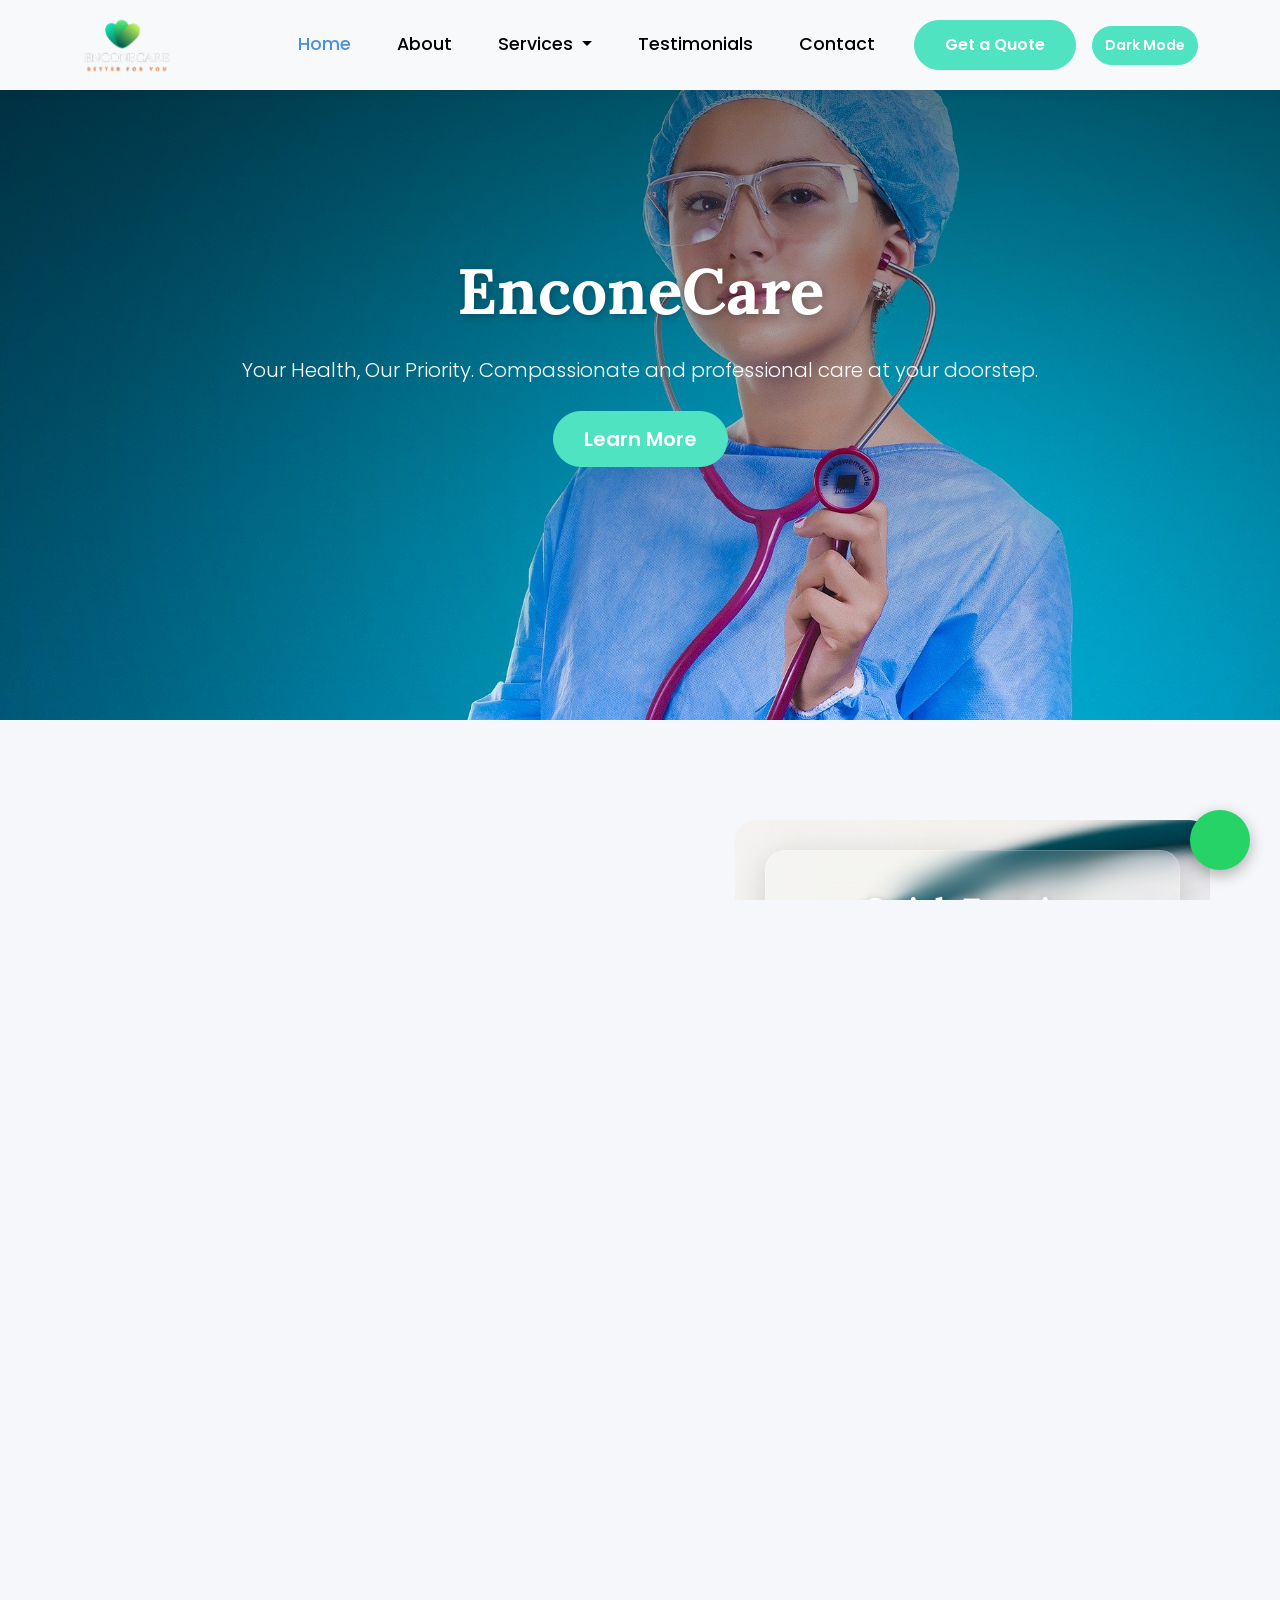
<file: index.html>
<!DOCTYPE html>
<html lang="en">

<head>
    <meta charset="utf-8">
    <meta name="viewport" content="width=device-width, initial-scale=1, shrink-to-fit=no">
    <meta name="description" content="EnconeCare: A leading nursing agency in Delhi, India, providing compassionate and professional male/female nurses, attendants, and specialized care for newborns, mothers, and the elderly.">
    <meta name="keywords" content="EnconeCare, nursing agency, home care, patient care, elder care, newborn care, male nurse, female nurse, attendant, Delhi, India">
    <meta name="author" content="EnconeCare">
    <title>EnconeCare - Your Health, Our Priority</title>

    <script>
        // Immediately set the theme on page load to prevent flickering
        (function() {
            const savedTheme = localStorage.getItem('darkMode');
            const systemPrefersDark = window.matchMedia && window.matchMedia('(prefers-color-scheme: dark)').matches;

            if (savedTheme === "enabled" || (savedTheme === null && systemPrefersDark)) {
                document.documentElement.classList.add('dark-mode');
            }
        })();
    </script>

    <link rel="shortcut icon" href="Images/logo_raw_8112.png">
    <link rel="icon" href="Images/logo_raw_8112.png">

    <link rel="preconnect" href="https://fonts.googleapis.com">
    <link rel="preconnect" href="https://fonts.gstatic.com" crossorigin>
    <link href="https://fonts.googleapis.com/css2?family=Poppins:wght@300;400;500;600;700&family=Lora:wght@400;500;600&display=swap" rel="stylesheet">

    <link href="https://cdn.jsdelivr.net/npm/bootstrap@5.1.3/dist/css/bootstrap.min.css" rel="stylesheet" integrity="sha384-1BmE4kWBq78iYhFldvKuhfTAU6auU8tT94WrHftjDbrCEXSU1oBoqyl2QvZ6jIW3" crossorigin="anonymous">

    <link href="https://cdn.lineicons.com/3.0/lineicons.css" rel="stylesheet">
    <link rel="stylesheet" href="https://cdnjs.cloudflare.com/ajax/libs/font-awesome/6.5.1/css/all.min.css" />
    
    <link rel="stylesheet" href="style.css">

    <script async src="https://www.googletagmanager.com/gtag/js?id=G-SW0RQ8WG4N"></script>
    <script>
        window.dataLayer = window.dataLayer || [];
        function gtag() { dataLayer.push(arguments); }
        gtag('js', new Date());
        gtag('config', 'G-SW0RQ8WG4N');
    </script>
</head>

<body>

    <div class="preloader">
        <div class="spinner"></div>
    </div>

    <header class="header-area">
        <nav class="navbar navbar-expand-lg navbar-light bg-light">
            <div class="container">
                <a class="navbar-brand" href="index.html">
                    <img src="Images/logo_raw_8112.png" alt="EnconeCare Logo" class="logo">
                </a>
                <button class="navbar-toggler" type="button" data-bs-toggle="collapse" data-bs-target="#navbarNav" aria-controls="navbarNav" aria-expanded="false" aria-label="Toggle navigation">
                    <span class="navbar-toggler-icon"></span>
                </button>
                <div class="collapse navbar-collapse" id="navbarNav">
                    <ul class="navbar-nav ms-auto">
                        <li class="nav-item">
                            <a class="nav-link active" href="index.html">Home</a>
                        </li>
                        <li class="nav-item">
                            <a class="nav-link" href="#about">About</a>
                        </li>
                        <li class="nav-item dropdown">
                            <a class="nav-link dropdown-toggle" href="#" id="navbarDropdown" role="button" data-bs-toggle="dropdown" aria-expanded="false">
                                Services
                            </a>
                            <ul class="dropdown-menu" aria-labelledby="navbarDropdown">
                                <li><a class="dropdown-item" href="male-female-nursing-staff.html">Male/Female Nursing Staff</a></li>
                                <li><a class="dropdown-item" href="male-female-attendants.html">Male/Female Attendants</a></li>
                                <li><a class="dropdown-item" href="elder-senior-citizen-care.html">Elder & Senior Citizen Care</a></li>
                                <li><a class="dropdown-item" href="nanny-baby-care.html">Nanny & Baby Care</a></li>
                                <li><a class="dropdown-item" href="specialized-patient-care.html">Specialized Patient Care</a></li>
                                <li><a class="dropdown-item" href="post-operative-care.html">Post-Operative Care</a></li>
                                <li><a class="dropdown-item" href="physiotherapy.html">Physiotherapy</a></li>
                                <li><a class="dropdown-item" href="sleep-study-test.html">Sleep Study Test</a></li>
                                <li><a class="dropdown-item" href="injection-visit.html">Injection Visit</a></li>
                                <li><a class="dropdown-item" href="doctor-visit.html">Doctor Visit</a></li>
                            </ul>
                        </li>
                        <li class="nav-item">
                            <a class="nav-link" href="#testimonials">Testimonials</a>
                        </li>
                        <li class="nav-item">
                            <a class="nav-link" href="#contact">Contact</a>
                        </li>
                    </ul>
                    <a href="#contact" class="btn btn-primary ms-lg-3">Get a Quote</a>
                    <div class="dark-mode-toggle-switch ms-lg-3">
                        <button id="dark-mode-toggle-button" class="btn btn-primary">Dark Mode</button>
                    </div>
                </div>
            </div>
        </nav>
    </header>

    <section class="hero-section">
        <div id="heroCarousel" class="carousel slide" data-bs-ride="carousel">
            <div class="carousel-inner">
                <div class="carousel-item active">
                    <img src="Images/img1.jpg" class="d-block w-100" alt="...">
                </div>
                <div class="carousel-item">
                    <img src="Images/img2.jpg" class="d-block w-100" alt="...">
                </div>
                <div class="carousel-item">
                    <img src="Images/img3.jpg" class="d-block w-100" alt="...">
                </div>
                
              
            </div>
        </div>
        <div class="hero-overlay"></div>
        <div class="container h-100">
            <div class="row h-100 align-items-center">
                <div class="col-12 text-center">
                    <h1 class="display-3 text-white">EnconeCare</h1>
                    <p class="lead text-white my-4">Your Health, Our Priority. Compassionate and professional care at your doorstep.</p>
                    <a href="#about" class="btn btn-primary btn-lg">Learn More</a>
                </div>
            </div>
        </div>
    </section>

    <section id="about" class="section-padding">
        <div class="container">
            <div class="row align-items-center">
                <div class="col-lg-6">
                    <h2 class="section-title">Welcome to EnconeCare</h2>
                    <p>ENCONECARE, established in 2022 and situated in Delhi, is a leading nursing agency in India. We are renowned for providing high-quality, professional staff who deliver unparalleled services. Our primary goal is customer satisfaction, and we continuously strive to enhance our services to meet the evolving needs of our clients.</p>
                    <p>We are dedicated to understanding and fulfilling your needs in the best possible way. EnconeCare offers a range of services including male and female nurses, newborn baby care, pregnancy and mother care, as well as nursing aides (Ayaa) and attendants. We aim to build lasting and cherished relationships with our clients.</p>
                </div>
                <div class="col-lg-5 offset-lg-1 mt-4 mt-lg-0 inquiry-column-bg">
                    <div class="inquiry-form">
                        <h3 class="contact-heading text-center">Quick Enquiry</h3>
                        <p class="text-center mb-4">Let us know your needs, and we'll provide the best care solution for you.</p>
                        <form action="https://formspree.io/f/xgvzlngp" method="POST">
                            <div class="form-group mb-3">
                                <label for="inquiry-name" class="visually-hidden">Name</label>
                                <input type="text" class="form-control" id="inquiry-name" name="name" placeholder="Name" required>
                            </div>
                            <div class="form-group mb-3">
                                <label for="inquiry-contact" class="visually-hidden">Contact No.</label>
                                <input type="tel" class="form-control" id="inquiry-contact" name="contact" placeholder="Contact No." required>
                            </div>
                            <div class="form-group mb-3">
                                <label for="inquiry-email" class="visually-hidden">Email</label>
                                <input type="email" class="form-control" id="inquiry-email" name="email" placeholder="E-Mail" required>
                            </div>
                            <div class="form-group mb-4">
                                <label for="inquiry-message" class="visually-hidden">Message</label>
                                <textarea class="form-control" id="inquiry-message" name="message" placeholder="Message" required rows="4"></textarea>
                            </div>
                            <button class="btn btn-primary w-100 inquiry-btn" type="submit">Send Enquiry</button>
                        </form>
                    </div>
                </div>
            </div>
        </div>
    </section>

    <section id="services" class="section-padding bg-light">
        <div class="container">
            <div class="row">
                <div class="col-12 text-center">
                    <h2 class="section-title">Our Services</h2>
                    <p class="section-subtitle">We offer a wide range of in-home care services to meet your needs.</p>
                </div>
            </div>
            <div class="row">
                <div class="col-md-6 col-lg-4 mb-4">
                    <div class="service-card">
                        <a href="male-female-nursing-staff.html">
                            <div class="service-icon">
                                <i class="lni lni-users"></i>
                            </div>
                        </a>
                        <h3 class="service-title">Male/Female Nursing Staff</h3>
                        <p class="service-text">Reliable and experienced male and female nursing staff for diverse client needs. Our nurses are trained to provide excellent patient care and hospitality.</p>
                    </div>
                </div>
                <div class="col-md-6 col-lg-4 mb-4">
                    <div class="service-card">
                        <a href="male-female-attendants.html">
                            <div class="service-icon">
                                <i class="lni lni-sthethoscope"></i>
                            </div>
                        </a>
                        <h3 class="service-title">Male/Female Attendants</h3>
                        <p class="service-text">Skilled attendants for administering medication, assisting with mobility, feeding, grooming, and monitoring vitals for 12 or 24-hour shifts.</p>
                    </div>
                </div>
                <div class="col-md-6 col-lg-4 mb-4">
                    <div class="service-card">
                        <a href="elder-senior-citizen-care.html">
                            <div class="service-icon">
                                <i class="lni lni-first-aid"></i>
                            </div>
                        </a>
                        <h3 class="service-title">Elder & Senior Citizen Care</h3>
                        <p class="service-text">Compassionate caretakers who follow every step according to the needs of the elderly, ensuring their comfort and well-being.</p>
                    </div>
                </div>
                <div class="col-md-6 col-lg-4 mb-4">
                    <div class="service-card">
                        <a href="nanny-baby-care.html">
                            <div class="service-icon">
                                <i class="lni lni-heart"></i>
                            </div>
                        </a>
                        <h3 class="service-title">Nanny & Baby Care</h3>
                        <p class="service-text">Dedicated to the joy and care of children, we provide nannies who create a safe, nurturing, and playful environment for your little ones.</p>
                    </div>
                </div>
                <div class="col-md-6 col-lg-4 mb-4">
                    <div class="service-card">
                        <a href="specialized-patient-care.html">
                            <div class="service-icon">
                                <i class="lni lni-wheelchair"></i>
                            </div>
                        </a>
                        <h3 class="service-title">Specialized Patient Care</h3>
                        <p class="service-text">Expert care for bed-ridden patients, those with knee replacements, neurological conditions, paralysis, and other specific medical needs.</p>
                    </div>
                </div>
                <div class="col-md-6 col-lg-4 mb-4">
                    <div class="service-card">
                        <a href="post-operative-care.html">
                            <div class="service-icon">
                                <i class="lni lni-pulse"></i>
                            </div>
                        </a>
                        <h3 class="service-title">Post-Operative Care</h3>
                        <p class="service-text">Professional assistance during the crucial recovery period after surgery to ensure a smooth and safe healing process at home.</p>
                    </div>
                </div>
                <div class="col-md-6 col-lg-4 mb-4">
                    <div class="service-card">
                        <a href="physiotherapy.html">
                            <div class="service-icon">
                                <i class="lni lni-pulse"></i>
                            </div>
                        </a>
                        <h3 class="service-title">Physiotherapy</h3>
                        <p class="service-text">Personalized physiotherapy sessions at home to help you recover from injury, surgery, or illness.</p>
                    </div>
                </div>
                <div class="col-md-6 col-lg-4 mb-4">
                    <div class="service-card">
                        <a href="sleep-study-test.html">
                            <div class="service-icon">
                                <i class="fas fa-bed"></i>
                            </div>
                        </a>
                        <h3 class="service-title">Sleep Study Test</h3>
                        <p class="service-text">Comprehensive sleep study tests conducted in the comfort of your home to diagnose and treat sleep disorders.</p>
                    </div>
                </div>
                <div class="col-md-6 col-lg-4 mb-4">
                    <div class="service-card">
                        <a href="injection-visit.html">
                            <div class="service-icon">
                                <i class="lni lni-syringe"></i>
                            </div>
                        </a>
                        <h3 class="service-title">Injection Visit</h3>
                        <p class="service-text">Convenient and professional injection services at home by our qualified nursing staff.</p>
                    </div>
                </div>
                <div class="col-md-6 col-lg-4 mb-4">
                    <div class="service-card">
                        <a href="doctor-visit.html">
                            <div class="service-icon">
                                <i class="lni lni-user"></i>
                            </div>
                        </a>
                        <h3 class="service-title">Doctor Visit</h3>
                        <p class="service-text">Schedule a visit from our experienced doctors for consultation and treatment at home.</p>
                    </div>
                </div>
            </div>
        </div>
    </section>

    <section id="medical-equipments" class="section-padding bg-light">
        <div class="container">
            <div class="row">
                <div class="col-12 text-center">
                    <h2 class="section-title">Medical Equipments</h2>
                    <p class="section-subtitle">We provide essential medical equipment for home care.</p>
                </div>
            </div>
            <div class="row">
                <div class="col-md-6 col-lg-4 mb-4">
                    <div class="service-card">
                        <img src="Images/oth1.webp" class="img-fluid rounded shadow-sm mb-3" alt="Oxygen Cylinder">
                        <h3 class="service-title">Oxygen Cylinder</h3>
                        <p class="service-text">High-quality oxygen cylinders for respiratory support at home.</p>
                    </div>
                </div>
                <div class="col-md-6 col-lg-4 mb-4">
                    <div class="service-card">
                        <img src="Images/oth2.jpg" class="img-fluid rounded shadow-sm mb-3" alt="Ventilator">
                        <h3 class="service-title">Ventilation</h3>
                        <p class="service-text">State-of-the-art ventilators for patients with breathing difficulties.</p>
                    </div>
                </div>
                <div class="col-md-6 col-lg-4 mb-4">
                    <div class="service-card">
                        <img src="Images/wh&ch.jfif" class="img-fluid rounded shadow-sm mb-3" alt="X-Ray Machine">
                        <h3 class="service-title">Wheel Chair & Bed</h3>
                        <p class="service-text">Equipped with advanced features, playing a crucial role in the recovery process.</p>
                    </div>
                </div>
<div class="col-md-6 col-lg-4 mb-4">
    <div class="service-card">
        <img src="Images/medical-diagnostic550.jpg" class="img-fluid rounded shadow-sm mb-3" alt="Diagnostics Equipment">
        <h3 class="service-title">Diagnostics Equipment</h3>
        <p class="service-text">Advanced diagnostic equipment for accurate and timely diagnosis.</p>
    </div>
</div>
<div class="col-md-6 col-lg-4 mb-4">
    <div class="service-card">
        <img src="Images/monitor1.jpg" class="img-fluid rounded shadow-sm mb-3" alt="Monitor">
        <h3 class="service-title">Monitor</h3>
        <p class="service-text">High-resolution monitors for clear and precise medical imaging.</p>
    </div>
</div>
<div class="col-md-6 col-lg-4 mb-4">
    <div class="service-card">
        <img src="Images/sur.jfif" class="img-fluid rounded shadow-sm mb-3" alt="Surgical Equipment">
        <h3 class="service-title">Surgical Equipment</h3>
        <p class="service-text">A wide range of surgical equipment for various medical procedures.</p>
    </div>
</div>
            </div>
            <div class="row">
                <div class="col-12 text-center">
                    <p class="text-muted"><b> Other Equipments includes Weighing and Measuring Kits, Stretcher, etc..</b></p>
                </div>
            </div>
        </div>
    </section>

    <section id="why-us" class="section-padding">
        <div class="container">
            <div class="row">
                <div class="col-12 text-center">
                    <h2 class="section-title">Why Choose Us?</h2>
                    <p class="section-subtitle">We provide the best care for your loved ones.</p>
                </div>
            </div>
            <div class="row">
                <div class="col-md-6 col-lg-3 mb-4 text-center">
                    <div class="service-icon">
                        <i class="lni lni-users"></i>
                    </div>
                    <h3 class="service-title">Exp Male Female Attendent</h3>
                    <p class="service-text">Experts in caring bed ridden,knee replcement Neuro ,Paralysis etc.</p>
                </div>
                <div class="col-md-6 col-lg-3 mb-4 text-center">
                    <div class="service-icon">
                        <i class="lni lni-first-aid"></i>
                    </div>
                    <h3 class="service-title">Elders/Senior Citizen Care Taker</h3>
                    <p class="service-text">Follow every step according to Elders Need.</p>
                </div>
                <div class="col-md-6 col-lg-3 mb-4 text-center">
                    <div class="service-icon">
                        <i class="lni lni-sthethoscope"></i>
                    </div>
                    <h3 class="service-title">Exp.Male/Female Nurses</h3>
                    <p class="service-text">Our nurses are well qualified and trained.</p>
                </div>
                <div class="col-md-6 col-lg-3 mb-4 text-center">
                    <div class="service-icon">
                        <i class="lni lni-heart"></i>
                    </div>
                    <h3 class="service-title">Nanny Baby Care</h3>
                    <p class="service-text">We realizes to joys than to see children smile, hear them laugh, or watch them play. That is why we have dedicated ourselves to caring for children.</p>
                </div>
            </div>
        </div>
    </section>

    <section id="gallery" class="section-padding bg-light">
        <div class="container">
            <div class="row">
                <div class="col-12 text-center">
                    <h2 class="section-title">Our Gallery</h2>
                    <p class="section-subtitle">A glimpse into our compassionate care.</p>
                </div>
            </div>
            <div class="row">
                <div class="col-md-4 mb-4">
                    <img src="Images/g1.jpg" class="img-fluid rounded shadow-sm gallery-img" alt="Gallery Image 1">
                </div>
                <div class="col-md-4 mb-4">
                    <img src="Images/g2.jpg" class="img-fluid rounded shadow-sm gallery-img" alt="Gallery Image 2">
                </div>
                <div class="col-md-4 mb-4">
                    <img src="Images/g3.jpg" class="img-fluid rounded shadow-sm gallery-img" alt="Gallery Image 3">
                </div>
                <div class="col-md-4 mb-4">
                    <img src="Images/ng4.jpg" class="img-fluid rounded shadow-sm gallery-img" alt="Gallery Image 4">
                </div>
                <div class="col-md-4 mb-4">
                    <img src="Images/ng5.jpg" class="img-fluid rounded shadow-sm gallery-img" alt="Gallery Image 5">
                </div>
                <div class="col-md-4 mb-4">
                    <img src="Images/g6.jpg" class="img-fluid rounded shadow-sm gallery-img" alt="Gallery Image 6">
                </div>
            </div>
        </div>
    </section>

    <section id="testimonials" class="section-padding">
        <div class="container">
            <div class="row">
                <div class="col-12 text-center">
                    <h2 class="section-title">What Our Clients Say</h2>
                </div>
            </div>
            <div class="row">
                <div class="col-md-4">
                    <div class="testimonial-card">
                        <p>"EnconeCare has been a blessing for our family. Their caregivers are compassionate, professional, and truly dedicated to their work. We couldn't have asked for better care for our mother."</p>
                        <div class="testimonial-author">
                            
                            <div>
                                <h5>Puja Midha</h5>
                            </div>
                        </div>
                    </div>
                </div>
                <div class="col-md-4">
                    <div class="testimonial-card">
                        <p>"I am so grateful for the care and support EnconeCare has provided for my father. Their team is always there for us, and they have made a real difference in our lives."</p>
                        <div class="testimonial-author">
                            
                            <div>
                                <h5>Kawaljeet Sahai</h5>
                            </div>
                        </div>
                    </div>
                </div>
                <div class="col-md-4">
                    <div class="testimonial-card">
                        <p>"The caregivers at EnconeCare are simply the best. They are so kind and patient, and they have made a huge difference in my grandmother's life. I would recommend them to anyone."</p>
                        <div class="testimonial-author">
                           
                            <div>
                                <h5>Narendra Lal</h5>
                            </div>
                        </div>
                    </div>
                </div>
            </div>
        </div>
    </section>

    <section id="contact" class="section-padding bg-light">
        <div class="container">
            <div class="row">
                <div class="col-12 text-center">
                    <h2 class="section-title">Get in Touch</h2>
                </div>
            </div>
            <div class="row">
                <div class="col-lg-6">
                    <h3 class="contact-heading">Contact Information</h3>
                    <div class="contact-info">
                        <p><i class="lni lni-map-marker"></i> S-558 dwarka bhawan, School Block, Shakarpur, Delhi, 110092</p>
                        <p><i class="lni lni-phone"></i> <a href="tel:+918887699109">+91 888 769 9109</a></p>
                        <p><i class="lni lni-phone"></i> <a href="tel:+918920813780">+91 892 081 3780</a></p>
                        <p><i class="lni lni-envelope"></i> <a href="mailto:enconecare8887@gmail.com">enconecare8887@gmail.com</a></p>
                    </div>
                    <div class="social-icons mt-4">
                        <a href="https://www.facebook.com/profile.php?id=100083129450615"><i class="lni lni-facebook-filled"></i></a>
                        <a href="#"><i class="lni lni-twitter-filled"></i></a>
                        <a href="https://www.instagram.com/enconecarenursing?igsh=Z29ldzNsdzczNmh2"><i class="lni lni-instagram"></i></a>
                        <a href="#"><i class="lni lni-pinterest"></i></a>
                    </div>
                </div>
                <div class="col-lg-6 mt-4 mt-lg-0">
                    <h3 class="contact-heading">Our Location</h3>
                    <div class="google-map">
                        <iframe src="https://www.google.com/maps/embed?pb=!1m18!1m12!1m3!1d3502.0449626078957!2d77.27797989999999!3d28.6284145!2m3!1f0!2f0!3f0!3m2!1i1024!2i768!4f13.1!3m3!1m2!1s0x390ce35ef7c54d69%3A0x20401dba1989958!2sEncone%20care%20nursing%20services!5e0!3m2!1sen!2sin!4v1754220669069!5m2!1sen!2sin" width="100%" height="380" style="border:0; border-radius: 10px;" allowfullscreen="" loading="lazy" referrerpolicy="no-referrer-when-downgrade"></iframe>
                        
                    </div>
                </div>
            </div>
        </div>
    </section>

    <footer class="footer-area section-padding">
        <div class="container">
            <div class="row">
                <div class="col-lg-4 col-md-6">
                    <div class="footer-widget">
                        <h4 class="footer-title">About EnconeCare</h4>
                        <p>A leading nursing agency in Delhi, India, dedicated to providing compassionate and professional care services to those in need.</p>
                    </div>
                </div>
                <div class="col-lg-2 col-md-6">
                    <div class="footer-widget">
                        <h4 class="footer-title">Quick Links</h4>
                        <ul class="footer-links">
                            <li><a href="#about">About</a></li>
                            <li><a href="#services">Services</a></li>
                            <li><a href="#testimonials">Testimonials</a></li>
                            <li><a href="#contact">Contact</a></li>
                        </ul>
                    </div>
                </div>
                <div class="col-lg-3 col-md-6">
                    <div class="footer-widget">
                        <h4 class="footer-title">Our Services</h4>
                        <ul class="footer-links">
                            <li><a href="male-female-nursing-staff.html">Nursing Staff</a></li>
                            <li><a href="male-female-attendants.html"></a>Patient Care</li>
                            <li><a href="elder-senior-citizen-care.html">Elder Care</a></li>
                            <li><a href="nanny-baby-care.html">Baby Care</a></li>
                            <li><a href="specialized-patient-care.html">Dementia Care</a></li>
                            <li><a href="post-operative-care.html">Post-Operative Care</a></li>
                            <li><a href="physiotherapy.html">Physiotherapy</a></li>
                            <li><a href="sleep-study-test.html">Sleep Study Test</a></li>
                            <li><a href="injection-visit.html">Injection Visit</a></li>
                            <li><a href="doctor-visit.html">Doctor Visit</a></li>
                        </ul>
                    </div>
                </div>
                <div class="col-lg-3 col-md-6">
                    <div class="footer-widget">
                        <h4 class="footer-title">Contact</h4>
                        <ul class="footer-contact">
                            <li><i class="lni lni-map-marker"></i> S-558 dwarka bhawan, Shakarpur, Delhi</li>
                            <li><i class="lni lni-phone"></i> <a href="tel:+918887699109">+91 888 769 9109</a></li>
                            <li><i class="lni lni-envelope"></i> enconecare8887@gmail.com</li>
                        </ul>
                    </div>
                </div>
            </div>
            <div class="row">
                <div class="col-12 text-center">
                    <p class="copyright-text">Copyright &copy; 2024 EnconeCare.</p>
                </div>
            </div>
        </div>
    </footer>


    <script src="https://cdn.jsdelivr.net/npm/bootstrap@5.1.3/dist/js/bootstrap.bundle.min.js" integrity="sha384-ka7Sk0Gln4gmtz2MlQnikT1wXgYsOg+OMhuP+IlRH9sENBO0LRn5q+8nbTov4+1p" crossorigin="anonymous"></script>
    
    <script>
        window.addEventListener('load', function() {
            const preloader = document.querySelector('.preloader');
            preloader.style.display = 'none';
        });
    </script>

    <script src="enhancements.js"></script>

    <a href="https://wa.me/+918887699109?text=Hello,%20I'm%20interested%20in%20your%20services." class="whatsapp-float" target="_blank">
        <i class="lni lni-whatsapp"></i>
    </a>

</body>

</html>
</file>
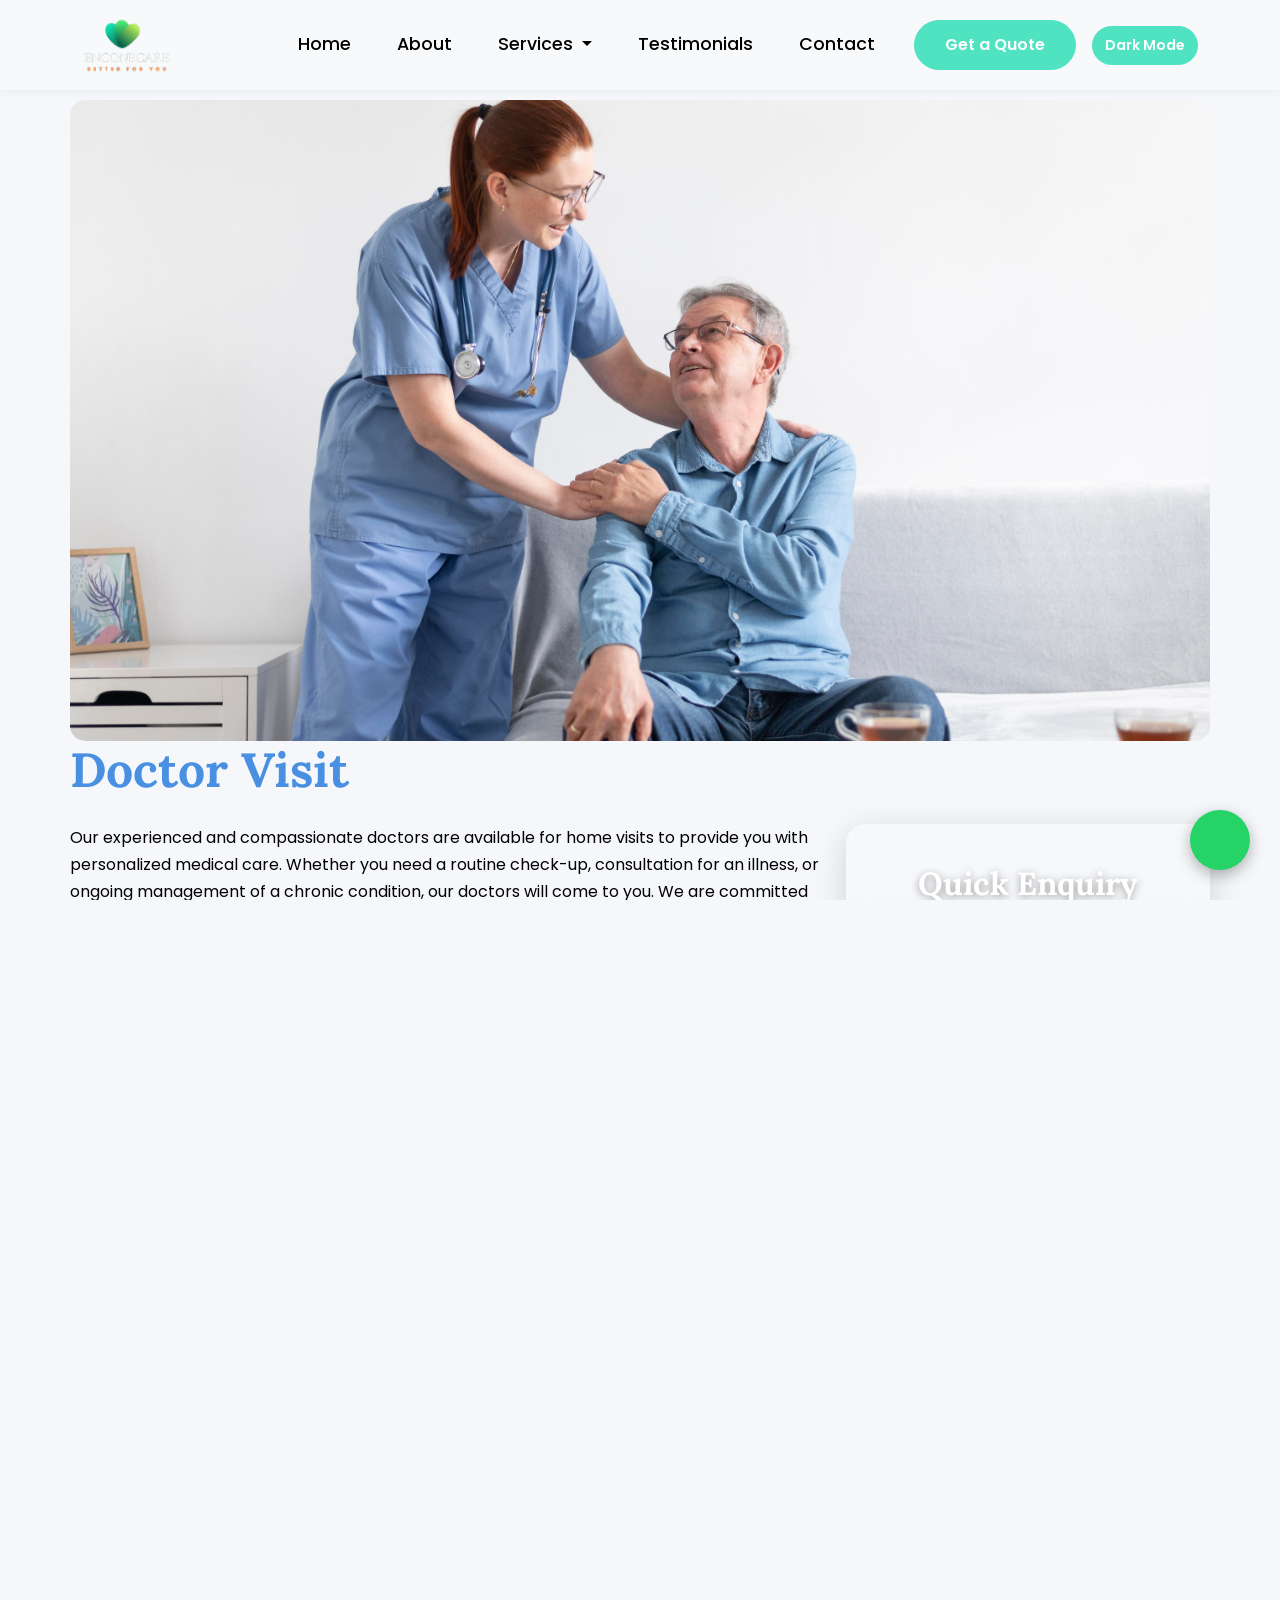
<file: doctor-visit.html>
<!DOCTYPE html>
<html lang="en">
<head>
    <meta charset="UTF-8">
    <meta name="viewport" content="width=device-width, initial-scale=1.0">
    <title>Doctor Visit - EnconeCare</title>
    <link rel="shortcut icon" href="Images/logo_raw_8112.png">
    <link rel="icon" href="Images/logo_raw_8112.png">
    <link href="https://cdn.jsdelivr.net/npm/bootstrap@5.1.3/dist/css/bootstrap.min.css" rel="stylesheet">
    <link rel="preconnect" href="https://fonts.googleapis.com">
    <link rel="preconnect" href="https://fonts.gstatic.com" crossorigin>
    <link href="https://fonts.googleapis.com/css2?family=Poppins:wght@300;400;500;600;700&family=Lora:wght@400;500;600&display=swap" rel="stylesheet">
    <link href="https://cdn.lineicons.com/3.0/lineicons.css" rel="stylesheet">
    <link rel="stylesheet" href="style.css">
    <script>
        // Immediately set the theme on page load to prevent flickering
        (function() {
            const savedTheme = localStorage.getItem('darkMode');
            const systemPrefersDark = window.matchMedia && window.matchMedia('(prefers-color-scheme: dark)').matches;

            if (savedTheme === "enabled" || (savedTheme === null && systemPrefersDark)) {
                document.documentElement.classList.add('dark-mode');
            }
        })();
    </script>
</head>
<body>
    <header class="header-area">
        <nav class="navbar navbar-expand-lg navbar-light bg-light">
            <div class="container">
                <a class="navbar-brand" href="index.html">
                    <img src="Images/logo_raw_8112.png" alt="EnconeCare Logo" class="logo">
                </a>
                <button class="navbar-toggler" type="button" data-bs-toggle="collapse" data-bs-target="#navbarNav" aria-controls="navbarNav" aria-expanded="false" aria-label="Toggle navigation">
                    <span class="navbar-toggler-icon"></span>
                </button>
                <div class="collapse navbar-collapse" id="navbarNav">
                    <ul class="navbar-nav ms-auto">
                        <li class="nav-item">
                            <a class="nav-link" href="index.html">Home</a>
                        </li>
                        <li class="nav-item">
                            <a class="nav-link" href="index.html#about">About</a>
                        </li>
                        <li class="nav-item dropdown">
                            <a class="nav-link dropdown-toggle" href="#" id="navbarDropdown" role="button" data-bs-toggle="dropdown" aria-expanded="false">
                                Services
                            </a>
                            <ul class="dropdown-menu" aria-labelledby="navbarDropdown">
                                <li><a class="dropdown-item" href="male-female-nursing-staff.html">Male/Female Nursing Staff</a></li>
                                <li><a class="dropdown-item" href="male-female-attendants.html">Male/Female Attendants</a></li>
                                <li><a class="dropdown-item" href="elder-senior-citizen-care.html">Elder & Senior Citizen Care</a></li>
                                <li><a class="dropdown-item" href="nanny-baby-care.html">Nanny & Baby Care</a></li>
                                <li><a class="dropdown-item" href="specialized-patient-care.html">Specialized Patient Care</a></li>
                                <li><a class="dropdown-item" href="post-operative-care.html">Post-Operative Care</a></li>
                                <li><a class="dropdown-item" href="physiotherapy.html">Physiotherapy</a></li>
                                <li><a class="dropdown-item" href="sleep-study-test.html">Sleep Study Test</a></li>
                                <li><a class="dropdown-item" href="injection-visit.html">Injection Visit</a></li>
                                <li><a class="dropdown-item" href="doctor-visit.html">Doctor Visit</a></li>
                            </ul>
                        </li>
                        <li class="nav-item">
                            <a class="nav-link" href="index.html#testimonials">Testimonials</a>
                        </li>
                        <li class="nav-item">
                            <a class="nav-link" href="index.html#contact">Contact</a>
                        </li>
                    </ul>
                    <a href="index.html#contact" class="btn btn-primary ms-lg-3">Get a Quote</a>
                    <div class="dark-mode-toggle-switch ms-lg-3">
                        <button id="dark-mode-toggle-button" class="btn btn-primary">Dark Mode</button>
                    </div>
                </div>
            </div>
        </nav>
    </header>
    <div class="container section-padding">
        <div class="service-page-img-container">
            <img src="Images/medium-shot-smiley-man-nurse.jpg" class="service-page-img" alt="Doctor Visit">
        </div>
        <h1 class="section-title">Doctor Visit</h1>
        <div class="row">
            <div class="col-lg-8">
                <p>Our experienced and compassionate doctors are available for home visits to provide you with personalized medical care. Whether you need a routine check-up, consultation for an illness, or ongoing management of a chronic condition, our doctors will come to you. We are committed to providing high-quality medical care in the comfort and convenience of your home.</p>
                    <p>Key Aspects of Our Doctor Visit Services:</p>
                <ul>
                    <li>Experienced Doctors: Our team consists of highly qualified and experienced medical professionals.</li> 
                    <li>Comprehensive Care: We provide a wide range of medical services, from diagnosis to treatment.</li> 
                    <li>Convenient and Accessible: No need to travel to a clinic or hospital.</li> 
                    <li>Personalized Attention: Our doctors take the time to understand your health concerns.</li> 
                    <li>Continuity of Care: We can work with your existing healthcare providers to ensure seamless care.</li> 
                </ul>
            </div>
            <div class="col-lg-4">
                <div class="inquiry-form mt-4 mt-lg-0">
                    <h3 class="contact-heading text-center">Quick Enquiry</h3>
                    <form action="https://formspree.io/f/xgvzlngp" method="POST">
                        <div class="form-group mb-3">
                            <input type="text" class="form-control" name="name" placeholder="Name" required>
                        </div>
                        <div class="form-group mb-3">
                            <input type="tel" class="form-control" name="contact" placeholder="Contact No." required>
                        </div>
                        <div class="form-group mb-4">
                            <textarea class="form-control" name="message" placeholder="Message" required rows="3"></textarea>
                        </div>
                        <button class="btn btn-primary w-100" type="submit">Send</button>
                    </form>
                </div>
            </div>
        </div>
        <a href="index.html" class="btn btn-primary mt-4">Back to Home</a>
    </div>
    <footer class="footer-area section-padding">
        <div class="container">
            <div class="row">
                <div class="col-lg-4 col-md-6">
                    <div class="footer-widget">
                        <h4 class="footer-title">About EnconeCare</h4>
                        <p>A leading nursing agency in Delhi, India, dedicated to providing compassionate and professional care services to those in need.</p>
                    </div>
                </div>
                <div class="col-lg-2 col-md-6">
                    <div class="footer-widget">
                        <h4 class="footer-title">Quick Links</h4>
                        <ul class="footer-links">
                            <li><a href="index.html#about">About</a></li>
                            <li><a href="index.html#services">Services</a></li>
                            <li><a href="index.html#testimonials">Testimonials</a></li>
                            <li><a href="index.html#contact">Contact</a></li>
                        </ul>
                    </div>
                </div>
                <div class="col-lg-3 col-md-6">
                    <div class="footer-widget">
                        <h4 class="footer-title">Our Services</h4>
                        <ul class="footer-links">
                            <li><a href="nanny-baby-care.html">Baby Care</a></li>
                            <li><a href="specialized-patient-care.html">Patient Care</a></li>
                            <li><a href="elder-senior-citizen-care.html">Elder Care</a></li>
                            <li><a href="physiotherapy.html">Physiotherapy</a></li>
                            <li><a href="sleep-study-test.html">Sleep Study Test</a></li>
                            <li><a href="injection-visit.html">Injection Visit</a></li>
                            <li><a href="doctor-visit.html">Doctor Visit</a></li>
                        </ul>
                    </div>
                </div>
                <div class="col-lg-3 col-md-6">
                    <div class="footer-widget">
                        <h4 class="footer-title">Contact</h4>
                        <ul class="footer-contact">
                            <li><i class="lni lni-map-marker"></i> S-558 dwarka bhawan, Shakarpur, Delhi</li>
                            <li><i class="lni lni-phone"></i> <a href="tel:+918887699109">+91 888 769 9109</a></li>
                            <li><i class="lni lni-envelope"></i> enconecare8887@gmail.com</li>
                        </ul>
                        <div class="social-icons mt-4">
                            <a href="https://www.facebook.com/profile.php?id=100083129450615"><i class="lni lni-facebook-filled"></i></a>
                            <a href="#"><i class="lni lni-twitter-filled"></i></a>
                            <a href="https://www.instagram.com/enconecarenursing?igsh=Z29ldzNsdzczNmh2"><i class="lni lni-instagram"></i></a>
                            <a href="#"><i class="lni lni-pinterest"></i></a>
                        </div>
                    </div>
                </div>
            </div>
            <div class="row">
                <div class="col-12 text-center">
                    <p class="copyright-text">Copyright &copy; 2024 EnconeCare.</p>
                </div>
            </div>
        </div>
    </footer>
    <script src="https://cdn.jsdelivr.net/npm/bootstrap@5.1.3/dist/js/bootstrap.bundle.min.js" integrity="sha384-ka7Sk0Gln4gmtz2MlQnikT1wXgYsOg+OMhuP+IlRH9sENBO0LRn5q+8nbTov4+1p" crossorigin="anonymous"></script>
    <script src="enhancements.js"></script>

    <a href="https://wa.me/+918887699109?text=Hello,%20I'm%20interested%20in%20your%20services." class="whatsapp-float" target="_blank">
        <i class="lni lni-whatsapp"></i>
    </a>

</body>
</html>
</file>
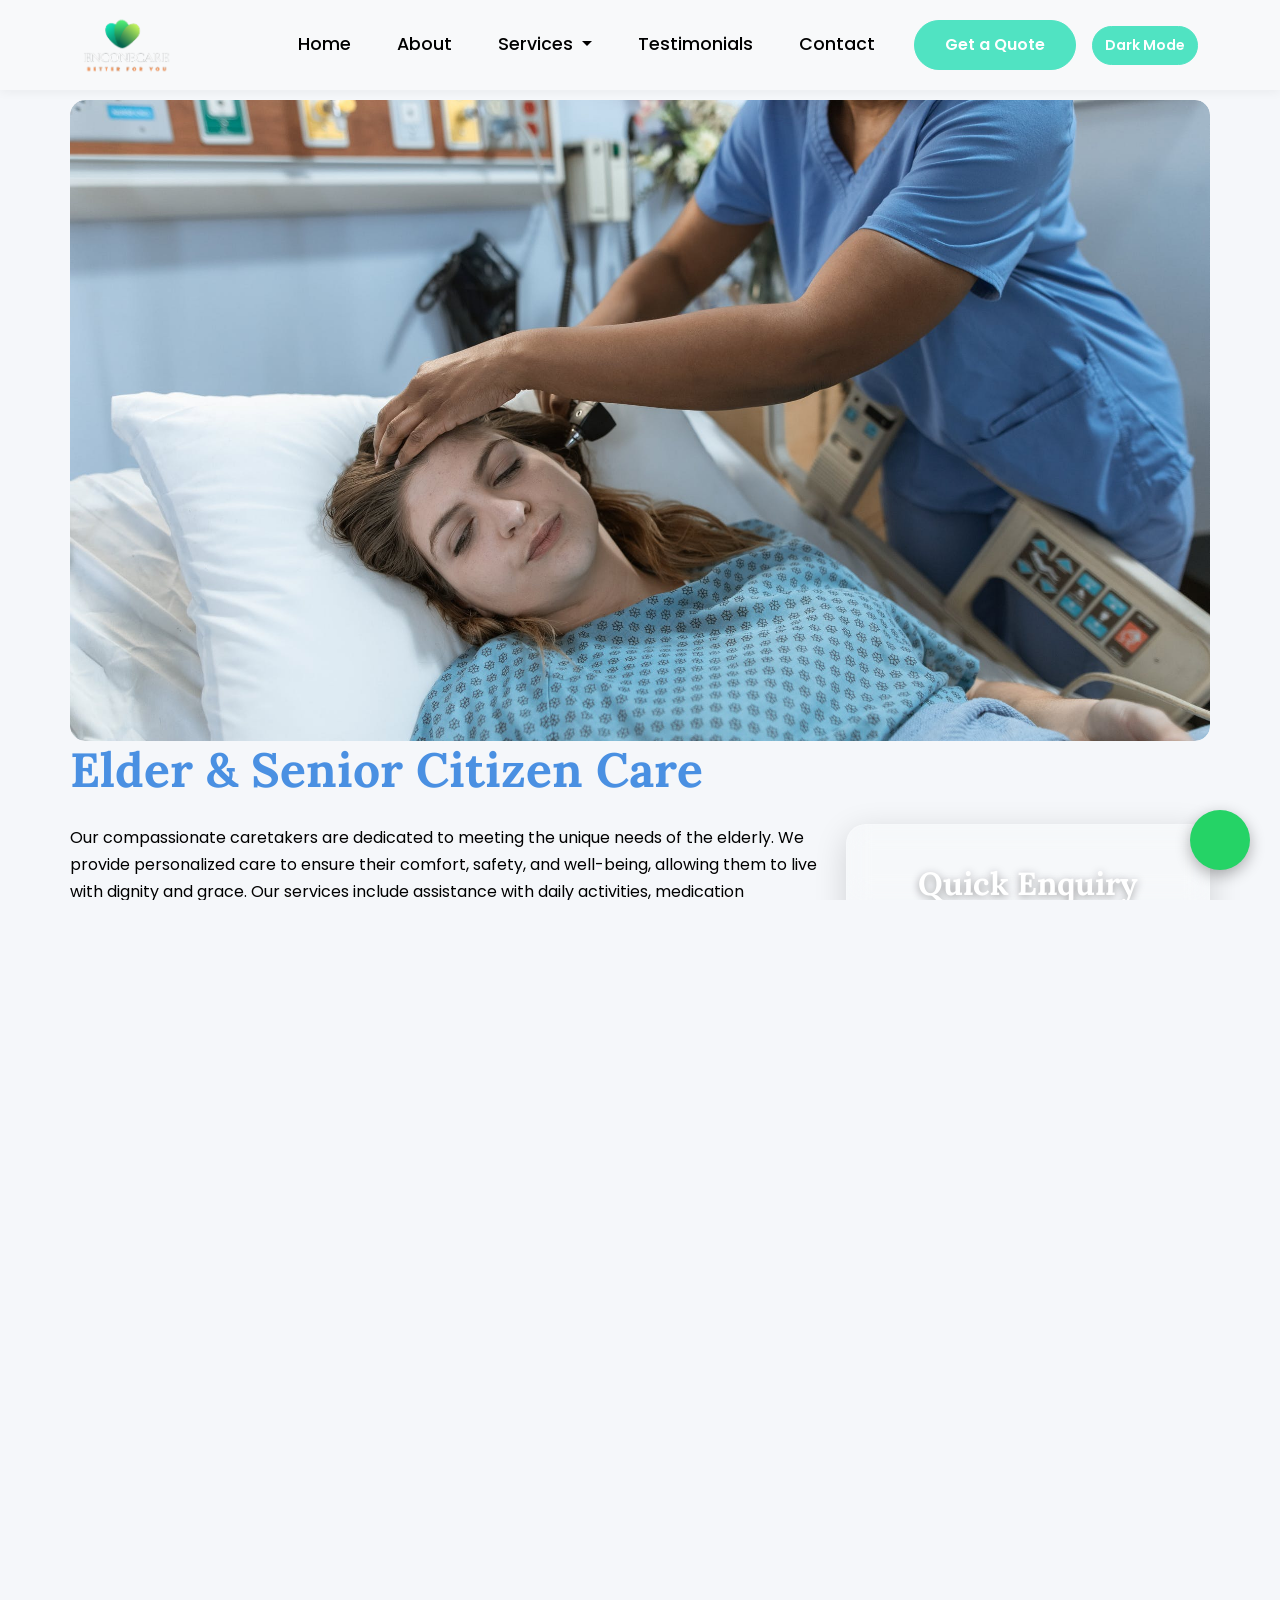
<file: elder-senior-citizen-care.html>
<!DOCTYPE html>
<html lang="en">
<head>
    <meta charset="UTF-8">
    <meta name="viewport" content="width=device-width, initial-scale=1.0">
    <title>Elder & Senior Citizen Care - EnconeCare</title>
    <link rel="shortcut icon" href="Images/logo_raw_8112.png">
    <link rel="icon" href="Images/logo_raw_8112.png">
    <link href="https://cdn.jsdelivr.net/npm/bootstrap@5.1.3/dist/css/bootstrap.min.css" rel="stylesheet">
    <link rel="preconnect" href="https://fonts.googleapis.com">
    <link rel="preconnect" href="https://fonts.gstatic.com" crossorigin>
    <link href="https://fonts.googleapis.com/css2?family=Poppins:wght@300;400;500;600;700&family=Lora:wght@400;500;600&display=swap" rel="stylesheet">
    <link href="https://cdn.lineicons.com/3.0/lineicons.css" rel="stylesheet">
    <link rel="stylesheet" href="style.css">
    <script>
        // Immediately set the theme on page load to prevent flickering
        (function() {
            const savedTheme = localStorage.getItem('darkMode');
            const systemPrefersDark = window.matchMedia && window.matchMedia('(prefers-color-scheme: dark)').matches;

            if (savedTheme === "enabled" || (savedTheme === null && systemPrefersDark)) {
                document.documentElement.classList.add('dark-mode');
            }
        })();
    </script>
</head>
<body>
    <header class="header-area">
        <nav class="navbar navbar-expand-lg navbar-light bg-light">
            <div class="container">
                <a class="navbar-brand" href="index.html">
                    <img src="Images/logo_raw_8112.png" alt="EnconeCare Logo" class="logo">
                </a>
                <button class="navbar-toggler" type="button" data-bs-toggle="collapse" data-bs-target="#navbarNav" aria-controls="navbarNav" aria-expanded="false" aria-label="Toggle navigation">
                    <span class="navbar-toggler-icon"></span>
                </button>
                <div class="collapse navbar-collapse" id="navbarNav">
                    <ul class="navbar-nav ms-auto">
                        <li class="nav-item">
                            <a class="nav-link" href="index.html">Home</a>
                        </li>
                        <li class="nav-item">
                            <a class="nav-link" href="index.html#about">About</a>
                        </li>
                        <li class="nav-item dropdown">
                            <a class="nav-link dropdown-toggle" href="#" id="navbarDropdown" role="button" data-bs-toggle="dropdown" aria-expanded="false">
                                Services
                            </a>
                            <ul class="dropdown-menu" aria-labelledby="navbarDropdown">
                                <li><a class="dropdown-item" href="male-female-nursing-staff.html">Male/Female Nursing Staff</a></li>
                                <li><a class="dropdown-item" href="male-female-attendants.html">Male/Female Attendants</a></li>
                                <li><a class="dropdown-item" href="elder-senior-citizen-care.html">Elder & Senior Citizen Care</a></li>
                                <li><a class="dropdown-item" href="nanny-baby-care.html">Nanny & Baby Care</a></li>
                                <li><a class="dropdown-item" href="specialized-patient-care.html">Specialized Patient Care</a></li>
                                <li><a class="dropdown-item" href="post-operative-care.html">Post-Operative Care</a></li>
                                <li><a class="dropdown-item" href="physiotherapy.html">Physiotherapy</a></li>
                                <li><a class="dropdown-item" href="sleep-study-test.html">Sleep Study Test</a></li>
                                <li><a class="dropdown-item" href="injection-visit.html">Injection Visit</a></li>
                                <li><a class="dropdown-item" href="doctor-visit.html">Doctor Visit</a></li>
                            </ul>
                        </li>
                        <li class="nav-item">
                            <a class="nav-link" href="index.html#testimonials">Testimonials</a>
                        </li>
                        <li class="nav-item">
                            <a class="nav-link" href="index.html#contact">Contact</a>
                        </li>
                    </ul>
                    <a href="index.html#contact" class="btn btn-primary ms-lg-3">Get a Quote</a>
                    <div class="dark-mode-toggle-switch ms-lg-3">
                        <button id="dark-mode-toggle-button" class="btn btn-primary">Dark Mode</button>
                    </div>
                </div>
            </div>
        </nav>
    </header>
    <div class="container section-padding">
        <div class="service-page-img-container">
            <img src="Images/g3.jpg" class="service-page-img" alt="Elder Care">
        </div>
        <h1 class="section-title">Elder & Senior Citizen Care</h1>
        <div class="row">
            <div class="col-lg-8">
                <p>Our compassionate caretakers are dedicated to meeting the unique needs of the elderly. We provide personalized care to ensure their comfort, safety, and well-being, allowing them to live with dignity and grace. Our services include assistance with daily activities, medication management, meal preparation, and companionship. We also offer specialized care for seniors with conditions such as dementia and Alzheimer's disease.<br></p>
                    <p>Key Aspects of Elder & Senior Citizen Care:</p>
                <ul>
                    <li>Healthcare: Medication management, monitoring vital signs, and coordinating medical appointments.</li> 
                    <li>Emotional Support: Providing companionship, engaging in activities, and addressing social isolation.</li> 
                    <li>Safety and Security: Ensuring a safe living environment and providing emergency support.</li> 
                    <li>Nutritional Support: Assisting with meal preparation and ensuring proper nutrition.</li> 
                    <li>Social Engagement: Organizing social activities, outings, and opportunities for interaction.</li> 
                    <li>Personal Care: Assistance with hygiene, dressing, mobility, and other daily tasks.</li> 
                </ul>
            </div>
            <div class="col-lg-4">
                <div class="inquiry-form mt-4 mt-lg-0">
                    <h3 class="contact-heading text-center">Quick Enquiry</h3>
                    <form action="https://formspree.io/f/xgvzlngp" method="POST">
                        <div class="form-group mb-3">
                            <input type="text" class="form-control" name="name" placeholder="Name" required>
                        </div>
                        <div class="form-group mb-3">
                            <input type="tel" class="form-control" name="contact" placeholder="Contact No." required>
                        </div>
                        <div class="form-group mb-4">
                            <textarea class="form-control" name="message" placeholder="Message" required rows="3"></textarea>
                        </div>
                        <button class="btn btn-primary w-100" type="submit">Send</button>
                    </form>
                </div>
            </div>
        </div>
        <a href="index.html" class="btn btn-primary mt-4">Back to Home</a>
    </div>
    <footer class="footer-area section-padding">
        <div class="container">
            <div class="row">
                <div class="col-lg-4 col-md-6">
                    <div class="footer-widget">
                        <h4 class="footer-title">About EnconeCare</h4>
                        <p>A leading nursing agency in Delhi, India, dedicated to providing compassionate and professional care services to those in need.</p>
                    </div>
                </div>
                <div class="col-lg-2 col-md-6">
                    <div class="footer-widget">
                        <h4 class="footer-title">Quick Links</h4>
                        <ul class="footer-links">
                            <li><a href="index.html#about">About</a></li>
                            <li><a href="index.html#services">Services</a></li>
                            <li><a href="index.html#testimonials">Testimonials</a></li>
                            <li><a href="index.html#contact">Contact</a></li>
                        </ul>
                    </div>
                </div>
                <div class="col-lg-3 col-md-6">
                    <div class="footer-widget">
                        <h4 class="footer-title">Our Services</h4>
                        <ul class="footer-links">
                            <li><a href="nanny-baby-care.html">Baby Care</a></li>
                            <li><a href="specialized-patient-care.html">Patient Care</a></li>
                            <li><a href="elder-senior-citizen-care.html">Elder Care</a></li>
                            <li><a href="physiotherapy.html">Physiotherapy</a></li>
                            <li><a href="sleep-study-test.html">Sleep Study Test</a></li>
                            <li><a href="injection-visit.html">Injection Visit</a></li>
                            <li><a href="doctor-visit.html">Doctor Visit</a></li>
                        </ul>
                    </div>
                </div>
                <div class="col-lg-3 col-md-6">
                    <div class="footer-widget">
                        <h4 class="footer-title">Contact</h4>
                        <ul class="footer-contact">
                            <li><i class="lni lni-map-marker"></i> S-558 dwarka bhawan, Shakarpur, Delhi</li>
                            <li><i class="lni lni-phone"></i> <a href="tel:+918887699109">+91 888 769 9109</a></li>
                            <li><i class="lni lni-envelope"></i> enconecare8887@gmail.com</li>
                        </ul>
                        <div class="social-icons mt-4">
                            <a href="https://www.facebook.com/profile.php?id=100083129450615"><i class="lni lni-facebook-filled"></i></a>
                            <a href="#"><i class="lni lni-twitter-filled"></i></a>
                            <a href="https://www.instagram.com/enconecarenursing?igsh=Z29ldzNsdzczNmh2"><i class="lni lni-instagram"></i></a>
                            <a href="#"><i class="lni lni-pinterest"></i></a>
                        </div>
                    </div>
                </div>
            </div>
            <div class="row">
                <div class="col-12 text-center">
                    <p class="copyright-text">Copyright &copy; 2024 EnconeCare.</p>
                </div>
            </div>
        </div>
    </footer>
    <script src="https://cdn.jsdelivr.net/npm/bootstrap@5.1.3/dist/js/bootstrap.bundle.min.js" integrity="sha384-ka7Sk0Gln4gmtz2MlQnikT1wXgYsOg+OMhuP+IlRH9sENBO0LRn5q+8nbTov4+1p" crossorigin="anonymous"></script>
    <script src="enhancements.js"></script>

    <a href="https://wa.me/+918887699109?text=Hello,%20I'm%20interested%20in%20your%20services." class="whatsapp-float" target="_blank">
        <i class="lni lni-whatsapp"></i>
    </a>

</body>
</html>
</file>
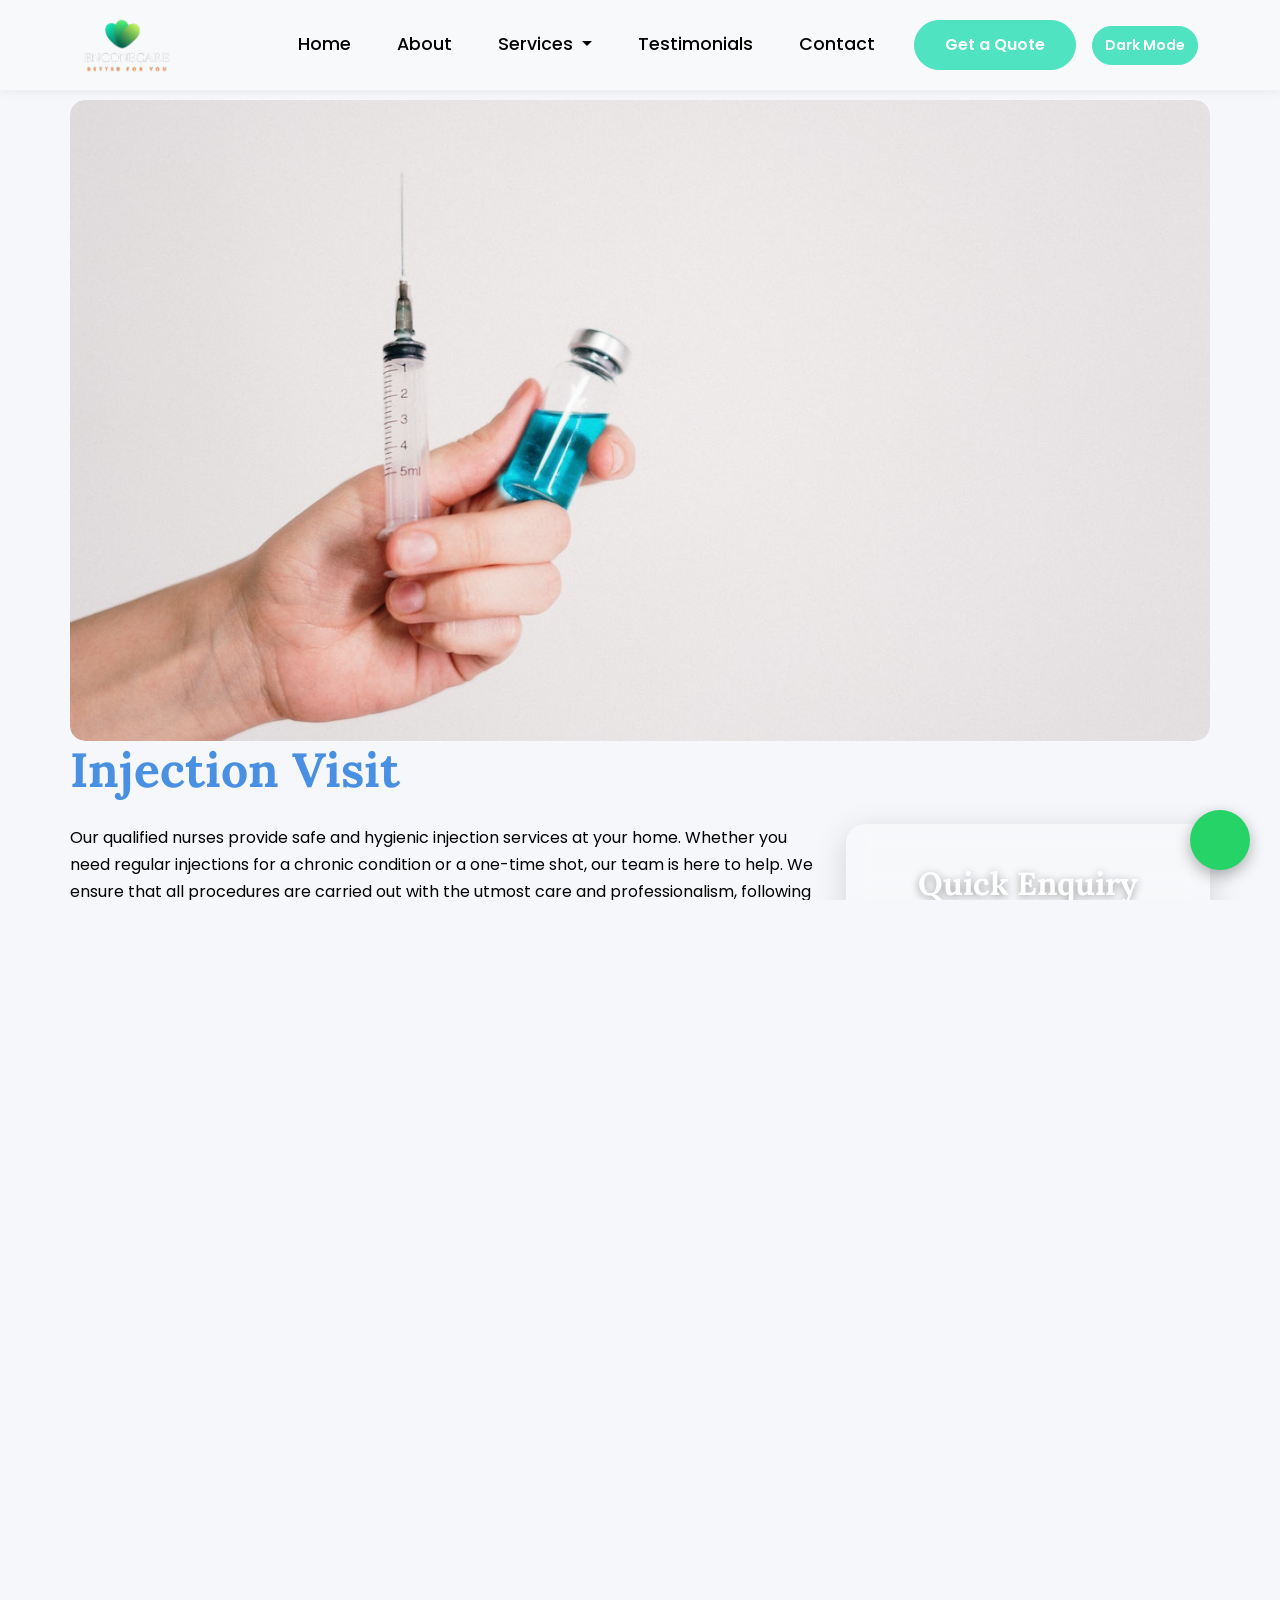
<file: injection-visit.html>
<!DOCTYPE html>
<html lang="en">
<head>
    <meta charset="UTF-8">
    <meta name="viewport" content="width=device-width, initial-scale=1.0">
    <title>Injection Visit - EnconeCare</title>
    <link rel="shortcut icon" href="Images/logo_raw_8112.png">
    <link rel="icon" href="Images/logo_raw_8112.png">
    <link href="https://cdn.jsdelivr.net/npm/bootstrap@5.1.3/dist/css/bootstrap.min.css" rel="stylesheet">
    <link rel="preconnect" href="https://fonts.googleapis.com">
    <link rel="preconnect" href="https://fonts.gstatic.com" crossorigin>
    <link href="https://fonts.googleapis.com/css2?family=Poppins:wght@300;400;500;600;700&family=Lora:wght@400;500;600&display=swap" rel="stylesheet">
    <link href="https://cdn.lineicons.com/3.0/lineicons.css" rel="stylesheet">
    <link rel="stylesheet" href="style.css">
    <script>
        // Immediately set the theme on page load to prevent flickering
        (function() {
            const savedTheme = localStorage.getItem('darkMode');
            const systemPrefersDark = window.matchMedia && window.matchMedia('(prefers-color-scheme: dark)').matches;

            if (savedTheme === "enabled" || (savedTheme === null && systemPrefersDark)) {
                document.documentElement.classList.add('dark-mode');
            }
        })();
    </script>
</head>
<body>
    <header class="header-area">
        <nav class="navbar navbar-expand-lg navbar-light bg-light">
            <div class="container">
                <a class="navbar-brand" href="index.html">
                    <img src="Images/logo_raw_8112.png" alt="EnconeCare Logo" class="logo">
                </a>
                <button class="navbar-toggler" type="button" data-bs-toggle="collapse" data-bs-target="#navbarNav" aria-controls="navbarNav" aria-expanded="false" aria-label="Toggle navigation">
                    <span class="navbar-toggler-icon"></span>
                </button>
                <div class="collapse navbar-collapse" id="navbarNav">
                    <ul class="navbar-nav ms-auto">
                        <li class="nav-item">
                            <a class="nav-link" href="index.html">Home</a>
                        </li>
                        <li class="nav-item">
                            <a class="nav-link" href="index.html#about">About</a>
                        </li>
                        <li class="nav-item dropdown">
                            <a class="nav-link dropdown-toggle" href="#" id="navbarDropdown" role="button" data-bs-toggle="dropdown" aria-expanded="false">
                                Services
                            </a>
                            <ul class="dropdown-menu" aria-labelledby="navbarDropdown">
                                <li><a class="dropdown-item" href="male-female-nursing-staff.html">Male/Female Nursing Staff</a></li>
                                <li><a class="dropdown-item" href="male-female-attendants.html">Male/Female Attendants</a></li>
                                <li><a class="dropdown-item" href="elder-senior-citizen-care.html">Elder & Senior Citizen Care</a></li>
                                <li><a class="dropdown-item" href="nanny-baby-care.html">Nanny & Baby Care</a></li>
                                <li><a class="dropdown-item" href="specialized-patient-care.html">Specialized Patient Care</a></li>
                                <li><a class="dropdown-item" href="post-operative-care.html">Post-Operative Care</a></li>
                                <li><a class="dropdown-item" href="physiotherapy.html">Physiotherapy</a></li>
                                <li><a class="dropdown-item" href="sleep-study-test.html">Sleep Study Test</a></li>
                                <li><a class="dropdown-item" href="injection-visit.html">Injection Visit</a></li>
                                <li><a class="dropdown-item" href="doctor-visit.html">Doctor Visit</a></li>
                            </ul>
                        </li>
                        <li class="nav-item">
                            <a class="nav-link" href="index.html#testimonials">Testimonials</a>
                        </li>
                        <li class="nav-item">
                            <a class="nav-link" href="index.html#contact">Contact</a>
                        </li>
                    </ul>
                    <a href="index.html#contact" class="btn btn-primary ms-lg-3">Get a Quote</a>
                    <div class="dark-mode-toggle-switch ms-lg-3">
                        <button id="dark-mode-toggle-button" class="btn btn-primary">Dark Mode</button>
                    </div>
                </div>
            </div>
        </nav>
    </header>
    <div class="container section-padding">
        <div class="service-page-img-container">
            <img src="Images/inj2.webp" class="service-page-img" alt="Injection Visit">
        </div>
        <h1 class="section-title">Injection Visit</h1>
        <div class="row">
            <div class="col-lg-8">
                <p>Our qualified nurses provide safe and hygienic injection services at your home. Whether you need regular injections for a chronic condition or a one-time shot, our team is here to help. We ensure that all procedures are carried out with the utmost care and professionalism, following strict medical protocols.</p>
                    <p>Key Aspects of Our Injection Visit Services:</p>
                <ul>
                    <li>Qualified Nurses: All injections are administered by certified and experienced nurses.</li> 
                    <li>Hygienic Practices: We adhere to strict hygiene and sanitation standards.</li> 
                    <li>Convenient Service: Schedule a visit at a time that suits you.</li> 
                    <li>All Types of Injections: We administer intramuscular, subcutaneous, and intravenous injections.</li> 
                    <li>Medication Management: We can help you manage your medication schedule.</li> 
                </ul>
            </div>
            <div class="col-lg-4">
                <div class="inquiry-form mt-4 mt-lg-0">
                    <h3 class="contact-heading text-center">Quick Enquiry</h3>
                    <form action="https://formspree.io/f/xgvzlngp" method="POST">
                        <div class="form-group mb-3">
                            <input type="text" class="form-control" name="name" placeholder="Name" required>
                        </div>
                        <div class="form-group mb-3">
                            <input type="tel" class="form-control" name="contact" placeholder="Contact No." required>
                        </div>
                        <div class="form-group mb-4">
                            <textarea class="form-control" name="message" placeholder="Message" required rows="3"></textarea>
                        </div>
                        <button class="btn btn-primary w-100" type="submit">Send</button>
                    </form>
                </div>
            </div>
        </div>
        <a href="index.html" class="btn btn-primary mt-4">Back to Home</a>
    </div>
    <footer class="footer-area section-padding">
        <div class="container">
            <div class="row">
                <div class="col-lg-4 col-md-6">
                    <div class="footer-widget">
                        <h4 class="footer-title">About EnconeCare</h4>
                        <p>A leading nursing agency in Delhi, India, dedicated to providing compassionate and professional care services to those in need.</p>
                    </div>
                </div>
                <div class="col-lg-2 col-md-6">
                    <div class="footer-widget">
                        <h4 class="footer-title">Quick Links</h4>
                        <ul class="footer-links">
                            <li><a href="index.html#about">About</a></li>
                            <li><a href="index.html#services">Services</a></li>
                            <li><a href="index.html#testimonials">Testimonials</a></li>
                            <li><a href="index.html#contact">Contact</a></li>
                        </ul>
                    </div>
                </div>
                <div class="col-lg-3 col-md-6">
                    <div class="footer-widget">
                        <h4 class="footer-title">Our Services</h4>
                        <ul class="footer-links">
                            <li><a href="nanny-baby-care.html">Baby Care</a></li>
                            <li><a href="specialized-patient-care.html">Patient Care</a></li>
                            <li><a href="elder-senior-citizen-care.html">Elder Care</a></li>
                            <li><a href="physiotherapy.html">Physiotherapy</a></li>
                            <li><a href="sleep-study-test.html">Sleep Study Test</a></li>
                            <li><a href="injection-visit.html">Injection Visit</a></li>
                            <li><a href="doctor-visit.html">Doctor Visit</a></li>
                        </ul>
                    </div>
                </div>
                <div class="col-lg-3 col-md-6">
                    <div class="footer-widget">
                        <h4 class="footer-title">Contact</h4>
                        <ul class="footer-contact">
                            <li><i class="lni lni-map-marker"></i> S-558 dwarka bhawan, Shakarpur, Delhi</li>
                            <li><i class="lni lni-phone"></i> <a href="tel:+918887699109">+91 888 769 9109</a></li>
                            <li><i class="lni lni-envelope"></i> enconecare8887@gmail.com</li>
                        </ul>
                        <div class="social-icons mt-4">
                            <a href="https://www.facebook.com/profile.php?id=100083129450615"><i class="lni lni-facebook-filled"></i></a>
                            <a href="#"><i class="lni lni-twitter-filled"></i></a>
                            <a href="https://www.instagram.com/enconecarenursing?igsh=Z29ldzNsdzczNmh2"><i class="lni lni-instagram"></i></a>
                            <a href="#"><i class="lni lni-pinterest"></i></a>
                        </div>
                    </div>
                </div>
            </div>
            <div class="row">
                <div class="col-12 text-center">
                    <p class="copyright-text">Copyright &copy; 2024 EnconeCare.</p>
                </div>
            </div>
        </div>
    </footer>
    <script src="https://cdn.jsdelivr.net/npm/bootstrap@5.1.3/dist/js/bootstrap.bundle.min.js" integrity="sha384-ka7Sk0Gln4gmtz2MlQnikT1wXgYsOg+OMhuP+IlRH9sENBO0LRn5q+8nbTov4+1p" crossorigin="anonymous"></script>
    <script src="enhancements.js"></script>

    <a href="https://wa.me/+918887699109?text=Hello,%20I'm%20interested%20in%20your%20services." class="whatsapp-float" target="_blank">
        <i class="lni lni-whatsapp"></i>
    </a>

</body>
</html>
</file>
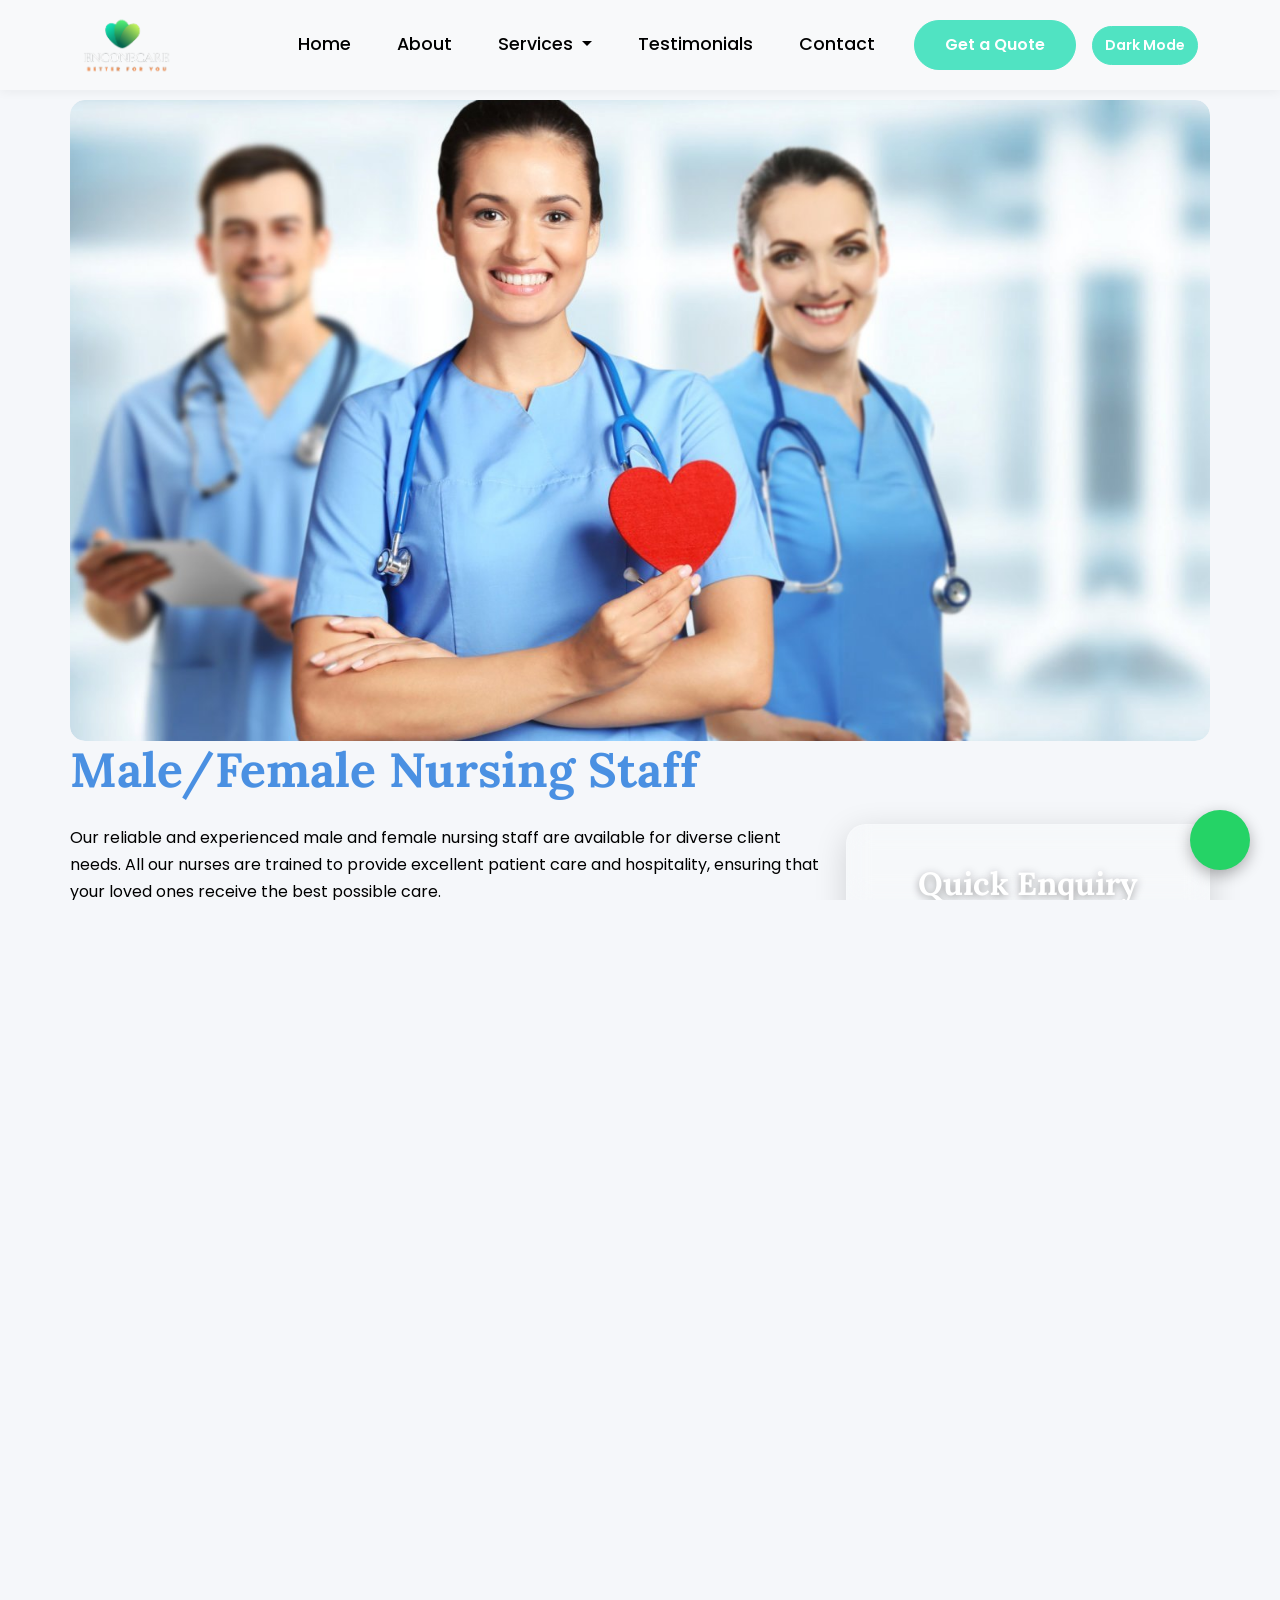
<file: male-female-nursing-staff.html>
<!DOCTYPE html>
<html lang="en">
<head>
    <meta charset="UTF-8">
    <meta name="viewport" content="width=device-width, initial-scale=1.0">
    <title>Male/Female Nursing Staff - EnconeCare</title>
    <link rel="shortcut icon" href="Images/logo_raw_8112.png">
    <link rel="icon" href="Images/logo_raw_8112.png">
    <link href="https://cdn.jsdelivr.net/npm/bootstrap@5.1.3/dist/css/bootstrap.min.css" rel="stylesheet">
    <link rel="preconnect" href="https://fonts.googleapis.com">
    <link rel="preconnect" href="https://fonts.gstatic.com" crossorigin>
    <link href="https://fonts.googleapis.com/css2?family=Poppins:wght@300;400;500;600;700&family=Lora:wght@400;500;600&display=swap" rel="stylesheet">
    <link href="https://cdn.lineicons.com/3.0/lineicons.css" rel="stylesheet">
    <link rel="stylesheet" href="style.css">
    <script>
        // Immediately set the theme on page load to prevent flickering
        (function() {
            const savedTheme = localStorage.getItem('darkMode');
            const systemPrefersDark = window.matchMedia && window.matchMedia('(prefers-color-scheme: dark)').matches;

            if (savedTheme === "enabled" || (savedTheme === null && systemPrefersDark)) {
                document.documentElement.classList.add('dark-mode');
            }
        })();
    </script>
</head>
<body>
    <header class="header-area">
        <nav class="navbar navbar-expand-lg navbar-light bg-light">
            <div class="container">
                <a class="navbar-brand" href="index.html">
                    <img src="Images/logo_raw_8112.png" alt="EnconeCare Logo" class="logo">
                </a>
                <button class="navbar-toggler" type="button" data-bs-toggle="collapse" data-bs-target="#navbarNav" aria-controls="navbarNav" aria-expanded="false" aria-label="Toggle navigation">
                    <span class="navbar-toggler-icon"></span>
                </button>
                <div class="collapse navbar-collapse" id="navbarNav">
                    <ul class="navbar-nav ms-auto">
                        <li class="nav-item">
                            <a class="nav-link" href="index.html">Home</a>
                        </li>
                        <li class="nav-item">
                            <a class="nav-link" href="index.html#about">About</a>
                        </li>
                        <li class="nav-item dropdown">
                            <a class="nav-link dropdown-toggle" href="#" id="navbarDropdown" role="button" data-bs-toggle="dropdown" aria-expanded="false">
                                Services
                            </a>
                            <ul class="dropdown-menu" aria-labelledby="navbarDropdown">
                                 <li><a class="dropdown-item" href="male-female-nursing-staff.html">Male/Female Nursing Staff</a></li>
                                <li><a class="dropdown-item" href="male-female-attendants.html">Male/Female Attendants</a></li>
                                <li><a class="dropdown-item" href="elder-senior-citizen-care.html">Elder & Senior Citizen Care</a></li>
                                <li><a class="dropdown-item" href="nanny-baby-care.html">Nanny & Baby Care</a></li>
                                <li><a class="dropdown-item" href="specialized-patient-care.html">Specialized Patient Care</a></li>
                                <li><a class="dropdown-item" href="post-operative-care.html">Post-Operative Care</a></li>
                                <li><a class="dropdown-item" href="physiotherapy.html">Physiotherapy</a></li>
                                <li><a class="dropdown-item" href="sleep-study-test.html">Sleep Study Test</a></li>
                                <li><a class="dropdown-item" href="injection-visit.html">Injection Visit</a></li>
                                <li><a class="dropdown-item" href="doctor-visit.html">Doctor Visit</a></li>
                            </ul>
                        </li>
                        <li class="nav-item">
                            <a class="nav-link" href="index.html#testimonials">Testimonials</a>
                        </li>
                        <li class="nav-item">
                            <a class="nav-link" href="index.html#contact">Contact</a>
                        </li>
                    </ul>
                    <a href="index.html#contact" class="btn btn-primary ms-lg-3">Get a Quote</a>
                    <div class="dark-mode-toggle-switch ms-lg-3">
                        <button id="dark-mode-toggle-button" class="btn btn-primary">Dark Mode</button>
                    </div>
                </div>
            </div>
        </nav>
    </header>
    <div class="container section-padding">
        <div class="service-page-img-container">
            <img src="Images/male-female-nursing-staff-service.jpg" class="service-page-img" alt="Nursing Staff">
        </div>
        <h1 class="section-title">Male/Female Nursing Staff</h1>
        <div class="row">
            <div class="col-lg-8">
                <p>Our reliable and experienced male and female nursing staff are available for diverse client needs. All our nurses are trained to provide excellent patient care and hospitality, ensuring that your loved ones receive the best possible care.</p>
                <p>Our nursing staff can assist with a variety of tasks, including:</p>
                <ul>
                    <li>Administering medication</li>
                    <li>Monitoring vital signs</li>
                    <li>Wound care</li>
                    <li>Assisting with daily activities</li>
                    <li>Providing companionship and emotional support</li>
                </ul>
                <p>We understand that every patient has unique needs, and we work closely with you to develop a personalized care plan that meets your specific requirements. Our goal is to provide compassionate and professional care that you can trust.</p>
            </div>
            <div class="col-lg-4">
                <div class="inquiry-form mt-4 mt-lg-0">
                    <h3 class="contact-heading text-center">Quick Enquiry</h3>
                    <form action="https://formspree.io/f/xgvzlngp" method="POST">
                        <div class="form-group mb-3">
                            <input type="text" class="form-control" name="name" placeholder="Name" required>
                        </div>
                        <div class="form-group mb-3">
                            <input type="tel" class="form-control" name="contact" placeholder="Contact No." required>
                        </div>
                        <div class="form-group mb-4">
                            <textarea class="form-control" name="message" placeholder="Message" required rows="3"></textarea>
                        </div>
                        <button class="btn btn-primary w-100" type="submit">Send</button>
                    </form>
                </div>
            </div>
        </div>
        <a href="index.html" class="btn btn-primary mt-4">Back to Home</a>
    </div>
    <footer class="footer-area section-padding">
        <div class="container">
            <div class="row">
                <div class="col-lg-4 col-md-6">
                    <div class="footer-widget">
                        <h4 class="footer-title">About EnconeCare</h4>
                        <p>A leading nursing agency in Delhi, India, dedicated to providing compassionate and professional care services to those in need.</p>
                    </div>
                </div>
                <div class="col-lg-2 col-md-6">
                    <div class="footer-widget">
                        <h4 class="footer-title">Quick Links</h4>
                        <ul class="footer-links">
                            <li><a href="index.html#about">About</a></li>
                            <li><a href="index.html#services">Services</a></li>
                            <li><a href="index.html#testimonials">Testimonials</a></li>
                            <li><a href="index.html#contact">Contact</a></li>
                        </ul>
                    </div>
                </div>
                <div class="col-lg-3 col-md-6">
                    <div class="footer-widget">
                        <h4 class="footer-title">Our Services</h4>
                        <ul class="footer-links">
                            <li><a href="nanny-baby-care.html">Baby Care</a></li>
                            <li><a href="specialized-patient-care.html">Patient Care</a></li>
                            <li><a href="elder-senior-citizen-care.html">Elder Care</a></li>
                            <li><a href="physiotherapy.html">Physiotherapy</a></li>
                            <li><a href="sleep-study-test.html">Sleep Study Test</a></li>
                            <li><a href="injection-visit.html">Injection Visit</a></li>
                            <li><a href="doctor-visit.html">Doctor Visit</a></li>
                        </ul>
                    </div>
                </div>
                <div class="col-lg-3 col-md-6">
                    <div class="footer-widget">
                        <h4 class="footer-title">Contact</h4>
                        <ul class="footer-contact">
                            <li><i class="lni lni-map-marker"></i> S-558 dwarka bhawan, Shakarpur, Delhi</li>
                            <li><i class="lni lni-phone"></i> <a href="tel:+918887699109">+91 888 769 9109</a></li>
                            <li><i class="lni lni-envelope"></i> enconecare8887@gmail.com</li>
                        </ul>
                        <div class="social-icons mt-4">
                            <a href="https://www.facebook.com/profile.php?id=100083129450615"><i class="lni lni-facebook-filled"></i></a>
                            <a href="#"><i class="lni lni-twitter-filled"></i></a>
                            <a href="https://www.instagram.com/enconecarenursing?igsh=Z29ldzNsdzczNmh2"><i class="lni lni-instagram"></i></a>
                            <a href="#"><i class="lni lni-pinterest"></i></a>
                        </div>
                    </div>
                </div>
            </div>
            <div class="row">
                <div class="col-12 text-center">
                    <p class="copyright-text">Copyright &copy; 2024 EnconeCare.</p>
                </div>
            </div>
        </div>
    </footer>
    <script src="https://cdn.jsdelivr.net/npm/bootstrap@5.1.3/dist/js/bootstrap.bundle.min.js" integrity="sha384-ka7Sk0Gln4gmtz2MlQnikT1wXgYsOg+OMhuP+IlRH9sENBO0LRn5q+8nbTov4+1p" crossorigin="anonymous"></script>
    <script src="enhancements.js"></script>

    <a href="https://wa.me/+918887699109?text=Hello,%20I'm%20interested%20in%20your%20services." class="whatsapp-float" target="_blank">
        <i class="lni lni-whatsapp"></i>
    </a>

</body>
</html>
</file>
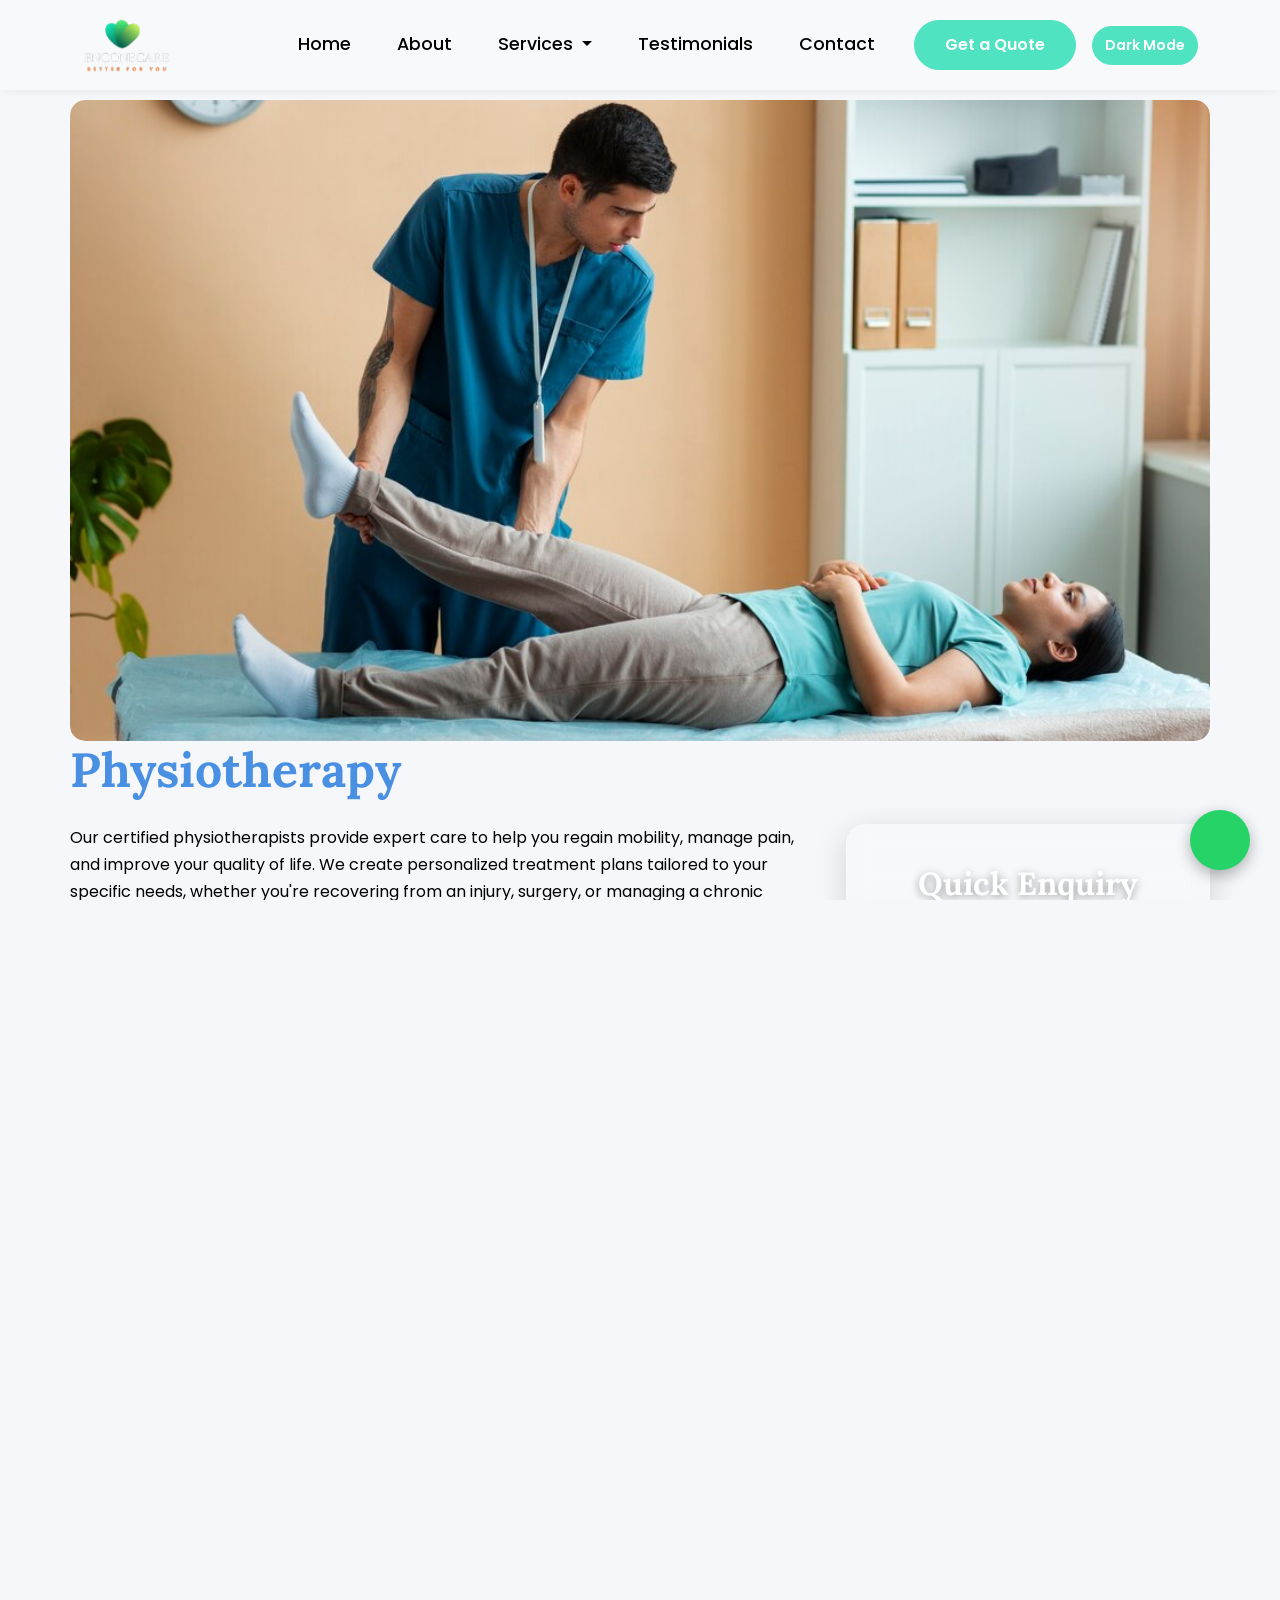
<file: physiotherapy.html>
<!DOCTYPE html>
<html lang="en">
<head>
    <meta charset="UTF-8">
    <meta name="viewport" content="width=device-width, initial-scale=1.0">
    <title>Physiotherapy - EnconeCare</title>
    <link rel="shortcut icon" href="Images/logo_raw_8112.png">
    <link rel="icon" href="Images/logo_raw_8112.png">
    <link href="https://cdn.jsdelivr.net/npm/bootstrap@5.1.3/dist/css/bootstrap.min.css" rel="stylesheet">
    <link rel="preconnect" href="https://fonts.googleapis.com">
    <link rel="preconnect" href="https://fonts.gstatic.com" crossorigin>
    <link href="https://fonts.googleapis.com/css2?family=Poppins:wght@300;400;500;600;700&family=Lora:wght@400;500;600&display=swap" rel="stylesheet">
    <link href="https://cdn.lineicons.com/3.0/lineicons.css" rel="stylesheet">
    <link rel="stylesheet" href="style.css">
    <script>
        // Immediately set the theme on page load to prevent flickering
        (function() {
            const savedTheme = localStorage.getItem('darkMode');
            const systemPrefersDark = window.matchMedia && window.matchMedia('(prefers-color-scheme: dark)').matches;

            if (savedTheme === "enabled" || (savedTheme === null && systemPrefersDark)) {
                document.documentElement.classList.add('dark-mode');
            }
        })();
    </script>
</head>
<body>
    <header class="header-area">
        <nav class="navbar navbar-expand-lg navbar-light bg-light">
            <div class="container">
                <a class="navbar-brand" href="index.html">
                    <img src="Images/logo_raw_8112.png" alt="EnconeCare Logo" class="logo">
                </a>
                <button class="navbar-toggler" type="button" data-bs-toggle="collapse" data-bs-target="#navbarNav" aria-controls="navbarNav" aria-expanded="false" aria-label="Toggle navigation">
                    <span class="navbar-toggler-icon"></span>
                </button>
                <div class="collapse navbar-collapse" id="navbarNav">
                    <ul class="navbar-nav ms-auto">
                        <li class="nav-item">
                            <a class="nav-link" href="index.html">Home</a>
                        </li>
                        <li class="nav-item">
                            <a class="nav-link" href="index.html#about">About</a>
                        </li>
                        <li class="nav-item dropdown">
                            <a class="nav-link dropdown-toggle" href="#" id="navbarDropdown" role="button" data-bs-toggle="dropdown" aria-expanded="false">
                                Services
                            </a>
                            <ul class="dropdown-menu" aria-labelledby="navbarDropdown">
                                <li><a class="dropdown-item" href="male-female-nursing-staff.html">Male/Female Nursing Staff</a></li>
                                <li><a class="dropdown-item" href="male-female-attendants.html">Male/Female Attendants</a></li>
                                <li><a class="dropdown-item" href="elder-senior-citizen-care.html">Elder & Senior Citizen Care</a></li>
                                <li><a class="dropdown-item" href="nanny-baby-care.html">Nanny & Baby Care</a></li>
                                <li><a class="dropdown-item" href="specialized-patient-care.html">Specialized Patient Care</a></li>
                                <li><a class="dropdown-item" href="post-operative-care.html">Post-Operative Care</a></li>
                                <li><a class="dropdown-item" href="physiotherapy.html">Physiotherapy</a></li>
                                <li><a class="dropdown-item" href="sleep-study-test.html">Sleep Study Test</a></li>
                                <li><a class="dropdown-item" href="injection-visit.html">Injection Visit</a></li>
                                <li><a class="dropdown-item" href="doctor-visit.html">Doctor Visit</a></li>
                            </ul>
                        </li>
                        <li class="nav-item">
                            <a class="nav-link" href="index.html#testimonials">Testimonials</a>
                        </li>
                        <li class="nav-item">
                            <a class="nav-link" href="index.html#contact">Contact</a>
                        </li>
                    </ul>
                    <a href="index.html#contact" class="btn btn-primary ms-lg-3">Get a Quote</a>
                    <div class="dark-mode-toggle-switch ms-lg-3">
                        <button id="dark-mode-toggle-button" class="btn btn-primary">Dark Mode</button>
                    </div>
                </div>
            </div>
        </nav>
    </header>
    <div class="container section-padding">
        <div class="service-page-img-container">
            <img src="Images/phy.jpg" class="service-page-img" alt="Physiotherapy">
        </div>
        <h1 class="section-title">Physiotherapy</h1>
        <div class="row">
            <div class="col-lg-8">
                <p>Our certified physiotherapists provide expert care to help you regain mobility, manage pain, and improve your quality of life. We create personalized treatment plans tailored to your specific needs, whether you're recovering from an injury, surgery, or managing a chronic condition. Our goal is to help you achieve your recovery goals in the comfort of your own home.</p>
                    <p>Key Aspects of Our Physiotherapy Services:</p>
                <ul>
                    <li>Pain Management: Utilizing various techniques to alleviate acute and chronic pain.</li> 
                    <li>Rehabilitation: Assisting with recovery from surgery, injury, or illness.</li> 
                    <li>Mobility Improvement: Exercises and therapies to enhance movement and coordination.</li> 
                    <li>Strength Training: Building muscle strength to support recovery and prevent future injuries.</li> 
                    <li>Postural Correction: Addressing issues related to posture to prevent pain and discomfort.</li> 
                    <li>Neurological Physiotherapy: Specialized care for patients with neurological conditions.</li> 
                </ul>
            </div>
            <div class="col-lg-4">
                <div class="inquiry-form mt-4 mt-lg-0">
                    <h3 class="contact-heading text-center">Quick Enquiry</h3>
                    <form action="https://formspree.io/f/xgvzlngp" method="POST">
                        <div class="form-group mb-3">
                            <input type="text" class="form-control" name="name" placeholder="Name" required>
                        </div>
                        <div class="form-group mb-3">
                            <input type="tel" class="form-control" name="contact" placeholder="Contact No." required>
                        </div>
                        <div class="form-group mb-4">
                            <textarea class="form-control" name="message" placeholder="Message" required rows="3"></textarea>
                        </div>
                        <button class="btn btn-primary w-100" type="submit">Send</button>
                    </form>
                </div>
            </div>
        </div>
        <a href="index.html" class="btn btn-primary mt-4">Back to Home</a>
    </div>
    <footer class="footer-area section-padding">
        <div class="container">
            <div class="row">
                <div class="col-lg-4 col-md-6">
                    <div class="footer-widget">
                        <h4 class="footer-title">About EnconeCare</h4>
                        <p>A leading nursing agency in Delhi, India, dedicated to providing compassionate and professional care services to those in need.</p>
                    </div>
                </div>
                <div class="col-lg-2 col-md-6">
                    <div class="footer-widget">
                        <h4 class="footer-title">Quick Links</h4>
                        <ul class="footer-links">
                            <li><a href="index.html#about">About</a></li>
                            <li><a href="index.html#services">Services</a></li>
                            <li><a href="index.html#testimonials">Testimonials</a></li>
                            <li><a href="index.html#contact">Contact</a></li>
                        </ul>
                    </div>
                </div>
                <div class="col-lg-3 col-md-6">
                    <div class="footer-widget">
                        <h4 class="footer-title">Our Services</h4>
                        <ul class="footer-links">
                            <li><a href="nanny-baby-care.html">Baby Care</a></li>
                            <li><a href="specialized-patient-care.html">Patient Care</a></li>
                            <li><a href="elder-senior-citizen-care.html">Elder Care</a></li>
                            <li><a href="physiotherapy.html">Physiotherapy</a></li>
                            <li><a href="sleep-study-test.html">Sleep Study Test</a></li>
                            <li><a href="injection-visit.html">Injection Visit</a></li>
                            <li><a href="doctor-visit.html">Doctor Visit</a></li>
                        </ul>
                    </div>
                </div>
                <div class="col-lg-3 col-md-6">
                    <div class="footer-widget">
                        <h4 class="footer-title">Contact</h4>
                        <ul class="footer-contact">
                            <li><i class="lni lni-map-marker"></i> S-558 dwarka bhawan, Shakarpur, Delhi</li>
                            <li><i class="lni lni-phone"></i> <a href="tel:+918887699109">+91 888 769 9109</a></li>
                            <li><i class="lni lni-envelope"></i> enconecare8887@gmail.com</li>
                        </ul>
                        <div class="social-icons mt-4">
                            <a href="https://www.facebook.com/profile.php?id=100083129450615"><i class="lni lni-facebook-filled"></i></a>
                            <a href="#"><i class="lni lni-twitter-filled"></i></a>
                            <a href="https://www.instagram.com/enconecarenursing?igsh=Z29ldzNsdzczNmh2"><i class="lni lni-instagram"></i></a>
                            <a href="#"><i class="lni lni-pinterest"></i></a>
                        </div>
                    </div>
                </div>
            </div>
            <div class="row">
                <div class="col-12 text-center">
                    <p class="copyright-text">Copyright &copy; 2024 EnconeCare.</p>
                </div>
            </div>
        </div>
    </footer>
    <script src="https://cdn.jsdelivr.net/npm/bootstrap@5.1.3/dist/js/bootstrap.bundle.min.js" integrity="sha384-ka7Sk0Gln4gmtz2MlQnikT1wXgYsOg+OMhuP+IlRH9sENBO0LRn5q+8nbTov4+1p" crossorigin="anonymous"></script>
    <script src="enhancements.js"></script>

    <a href="https://wa.me/+918887699109?text=Hello,%20I'm%20interested%20in%20your%20services." class="whatsapp-float" target="_blank">
        <i class="lni lni-whatsapp"></i>
    </a>

</body>
</html>
</file>
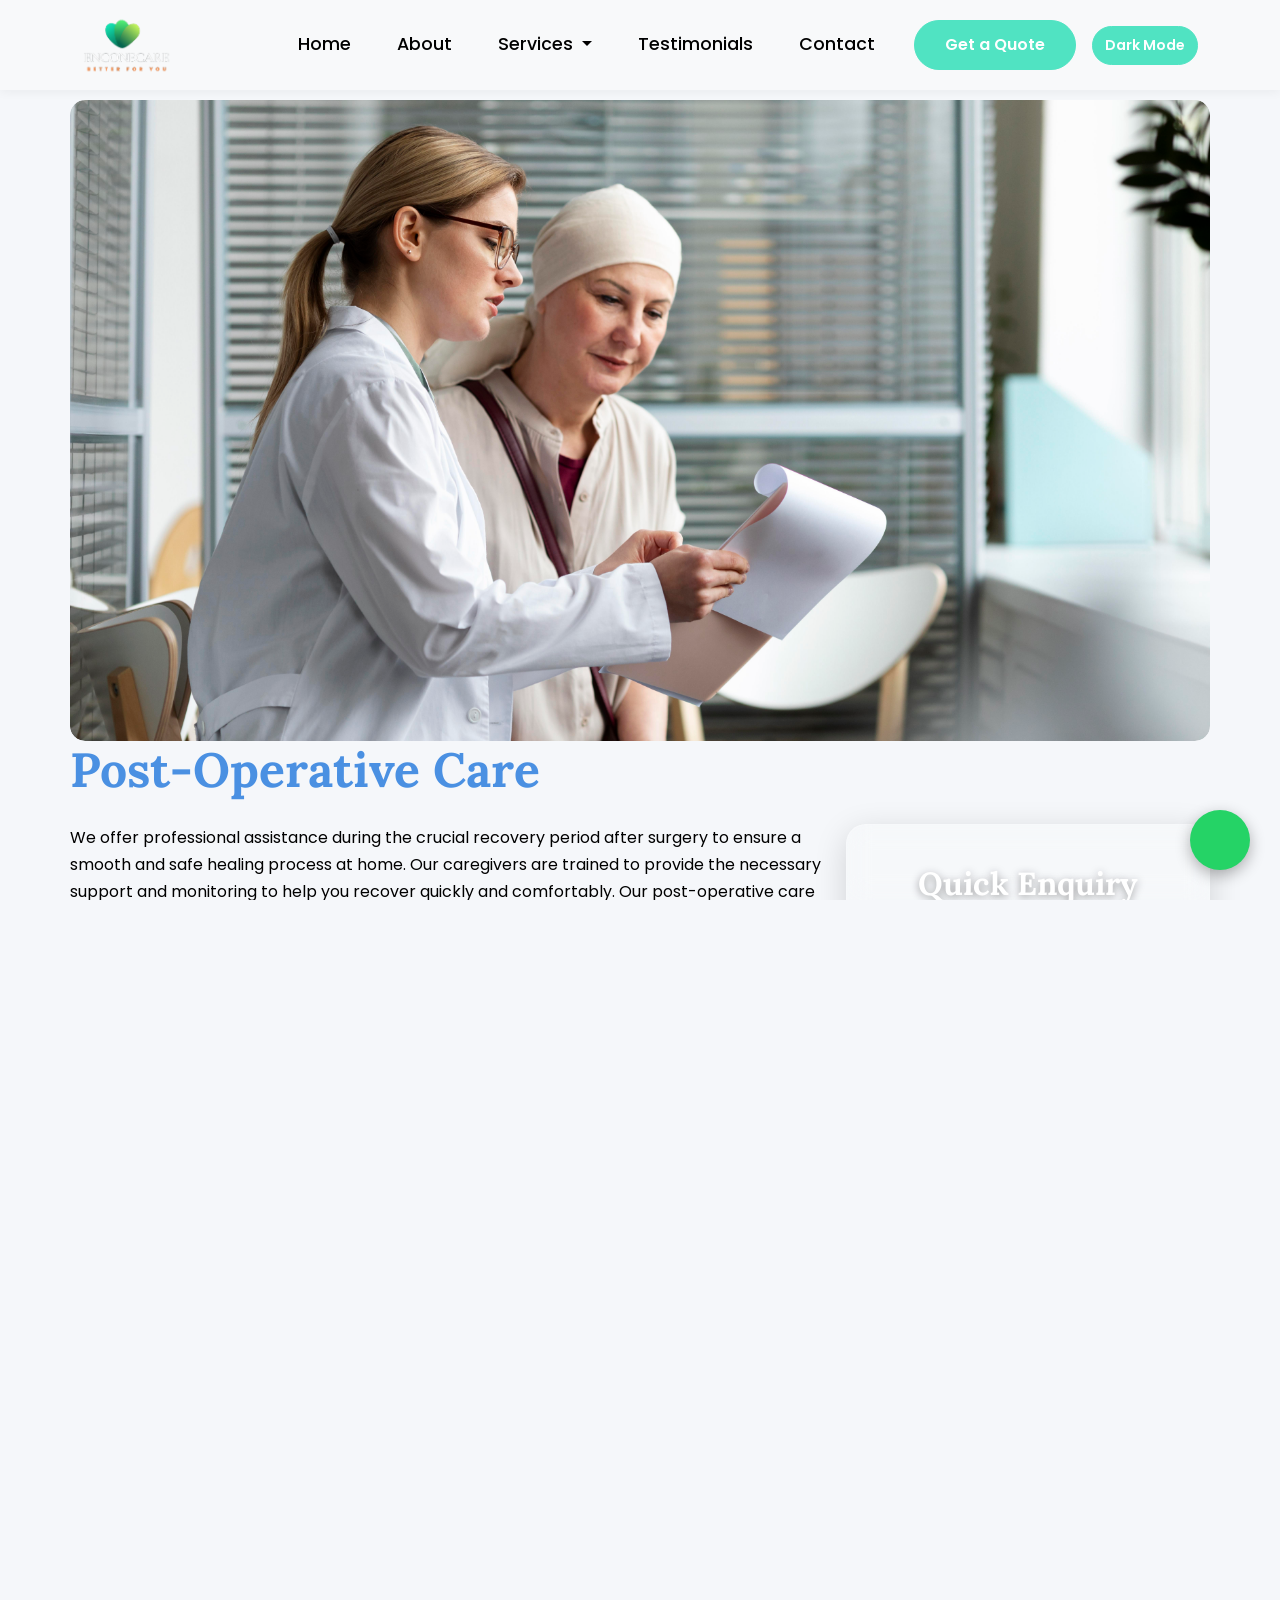
<file: post-operative-care.html>
<!DOCTYPE html>
<html lang="en">
<head>
    <meta charset="UTF-8">
    <meta name="viewport" content="width=device-width, initial-scale=1.0">
    <title>Post-Operative Care - EnconeCare</title>
    <link rel="shortcut icon" href="Images/logo_raw_8112.png">
    <link rel="icon" href="Images/logo_raw_8112.png">
    <link href="https://cdn.jsdelivr.net/npm/bootstrap@5.1.3/dist/css/bootstrap.min.css" rel="stylesheet">
    <link rel="preconnect" href="https://fonts.googleapis.com">
    <link rel="preconnect" href="https://fonts.gstatic.com" crossorigin>
    <link href="https://fonts.googleapis.com/css2?family=Poppins:wght@300;400;500;600;700&family=Lora:wght@400;500;600&display=swap" rel="stylesheet">
    <link href="https://cdn.lineicons.com/3.0/lineicons.css" rel="stylesheet">
    <link rel="stylesheet" href="style.css">
    <script>
        // Immediately set the theme on page load to prevent flickering
        (function() {
            const savedTheme = localStorage.getItem('darkMode');
            const systemPrefersDark = window.matchMedia && window.matchMedia('(prefers-color-scheme: dark)').matches;

            if (savedTheme === "enabled" || (savedTheme === null && systemPrefersDark)) {
                document.documentElement.classList.add('dark-mode');
            }
        })();
    </script>
</head>
<body>
    <header class="header-area">
        <nav class="navbar navbar-expand-lg navbar-light bg-light">
            <div class="container">
                <a class="navbar-brand" href="index.html">
                    <img src="Images/logo_raw_8112.png" alt="EnconeCare Logo" class="logo">
                </a>
                <button class="navbar-toggler" type="button" data-bs-toggle="collapse" data-bs-target="#navbarNav" aria-controls="navbarNav" aria-expanded="false" aria-label="Toggle navigation">
                    <span class="navbar-toggler-icon"></span>
                </button>
                <div class="collapse navbar-collapse" id="navbarNav">
                    <ul class="navbar-nav ms-auto">
                        <li class="nav-item">
                            <a class="nav-link" href="index.html">Home</a>
                        </li>
                        <li class="nav-item">
                            <a class="nav-link" href="index.html#about">About</a>
                        </li>
                        <li class="nav-item dropdown">
                            <a class="nav-link dropdown-toggle" href="#" id="navbarDropdown" role="button" data-bs-toggle="dropdown" aria-expanded="false">
                                Services
                            </a>
                            <ul class="dropdown-menu" aria-labelledby="navbarDropdown">
                                <li><a class="dropdown-item" href="male-female-nursing-staff.html">Male/Female Nursing Staff</a></li>
                                <li><a class="dropdown-item" href="male-female-attendants.html">Male/Female Attendants</a></li>
                                <li><a class="dropdown-item" href="elder-senior-citizen-care.html">Elder & Senior Citizen Care</a></li>
                                <li><a class="dropdown-item" href="nanny-baby-care.html">Nanny & Baby Care</a></li>
                                <li><a class="dropdown-item" href="specialized-patient-care.html">Specialized Patient Care</a></li>
                                <li><a class="dropdown-item" href="post-operative-care.html">Post-Operative Care</a></li>
                                <li><a class="dropdown-item" href="physiotherapy.html">Physiotherapy</a></li>
                                <li><a class="dropdown-item" href="sleep-study-test.html">Sleep Study Test</a></li>
                                <li><a class="dropdown-item" href="injection-visit.html">Injection Visit</a></li>
                                <li><a class="dropdown-item" href="doctor-visit.html">Doctor Visit</a></li>
                            </ul>
                        </li>
                        <li class="nav-item">
                            <a class="nav-link" href="index.html#testimonials">Testimonials</a>
                        </li>
                        <li class="nav-item">
                            <a class="nav-link" href="index.html#contact">Contact</a>
                        </li>
                    </ul>
                    <a href="index.html#contact" class="btn btn-primary ms-lg-3">Get a Quote</a>
                    <div class="dark-mode-toggle-switch ms-lg-3">
                        <button id="dark-mode-toggle-button" class="btn btn-primary">Dark Mode</button>
                    </div>
                </div>
            </div>
        </nav>
    </header>
    <div class="container section-padding">
        <div class="service-page-img-container">
            <img src="Images/middle-aged-woman-with-skin-cancer-talking-with-her-doctor.jpg" class="service-page-img" alt="Post-Operative Care">
        </div>
        <h1 class="section-title">Post-Operative Care</h1>
        <div class="row">
            <div class="col-lg-8">
                <p>We offer professional assistance during the crucial recovery period after surgery to ensure a smooth and safe healing process at home. Our caregivers are trained to provide the necessary support and monitoring to help you recover quickly and comfortably. Our post-operative care services include wound care, pain management, medication administration, and assistance with daily activities. We also provide emotional support to help you through your recovery.</p>
                <P>We tailor each care plan to the specific surgery and recovery needs of the patient, in coordination with doctors and family members.</P>
                <UL>
                    <LI>Wound Care: Regular cleaning and dressing of surgical wounds, Monitoring for signs of infection (redness, swelling, fever etc.).</LI>
                    <LI>Pain Management: Assisting with prescribed pain relief routines, Applying non-pharmaceutical pain relief techniques (e.g., cold compresses, position adjustments).</LI>
                    <LI>Medication Administration: Helping patients move safely around the home, Preventing falls and injuries during early recovery.</LI>
                    <LI>Daily Activity Assistance: Help with bathing, dressing, and grooming, Light housekeeping to maintain a clean and safe environment.</LI>
                    <LI> Emotional Support & Encouragement: Providing companionship during recovery, Reducing post-surgery stress or anxiety by being attentive and supportive.</LI>
                    
                </UL>
            </div>
            <div class="col-lg-4">
                <div class="inquiry-form mt-4 mt-lg-0">
                    <h3 class="contact-heading text-center">Quick Enquiry</h3>
                    <form action="https://formspree.io/f/xgvzlngp" method="POST">
                        <div class="form-group mb-3">
                            <input type="text" class="form-control" name="name" placeholder="Name" required>
                        </div>
                        <div class="form-group mb-3">
                            <input type="tel" class="form-control" name="contact" placeholder="Contact No." required>
                        </div>
                        <div class="form-group mb-4">
                            <textarea class="form-control" name="message" placeholder="Message" required rows="3"></textarea>
                        </div>
                        <button class="btn btn-primary w-100" type="submit">Send</button>
                    </form>
                </div>
            </div>
        </div>
        <a href="index.html" class="btn btn-primary mt-4">Back to Home</a>
    </div>
    <footer class="footer-area section-padding">
        <div class="container">
            <div class="row">
                <div class="col-lg-4 col-md-6">
                    <div class="footer-widget">
                        <h4 class="footer-title">About EnconeCare</h4>
                        <p>A leading nursing agency in Delhi, India, dedicated to providing compassionate and professional care services to those in need.</p>
                    </div>
                </div>
                <div class="col-lg-2 col-md-6">
                    <div class="footer-widget">
                        <h4 class="footer-title">Quick Links</h4>
                        <ul class="footer-links">
                            <li><a href="index.html#about">About</a></li>
                            <li><a href="index.html#services">Services</a></li>
                            <li><a href="index.html#testimonials">Testimonials</a></li>
                            <li><a href="index.html#contact">Contact</a></li>
                        </ul>
                    </div>
                </div>
                <div class="col-lg-3 col-md-6">
                    <div class="footer-widget">
                        <h4 class="footer-title">Our Services</h4>
                        <ul class="footer-links">
                            <li><a href="nanny-baby-care.html">Baby Care</a></li>
                            <li><a href="specialized-patient-care.html">Patient Care</a></li>
                            <li><a href="elder-senior-citizen-care.html">Elder Care</a></li>
                            <li><a href="physiotherapy.html">Physiotherapy</a></li>
                            <li><a href="sleep-study-test.html">Sleep Study Test</a></li>
                            <li><a href="injection-visit.html">Injection Visit</a></li>
                            <li><a href="doctor-visit.html">Doctor Visit</a></li>
                        </ul>
                    </div>
                </div>
                <div class="col-lg-3 col-md-6">
                    <div class="footer-widget">
                        <h4 class="footer-title">Contact</h4>
                        <ul class="footer-contact">
                            <li><i class="lni lni-map-marker"></i> S-558 dwarka bhawan, Shakarpur, Delhi</li>
                            <li><i class="lni lni-phone"></i> <a href="tel:+918887699109">+91 888 769 9109</a></li>
                            <li><i class="lni lni-envelope"></i> enconecare8887@gmail.com</li>
                        </ul>
                        <div class="social-icons mt-4">
                            <a href="https://www.facebook.com/profile.php?id=100083129450615"><i class="lni lni-facebook-filled"></i></a>
                            <a href="#"><i class="lni lni-twitter-filled"></i></a>
                            <a href="https://www.instagram.com/enconecarenursing?igsh=Z29ldzNsdzczNmh2"><i class="lni lni-instagram"></i></a>
                            <a href="#"><i class="lni lni-pinterest"></i></a>
                        </div>
                    </div>
                </div>
            </div>
            <div class="row">
                <div class="col-12 text-center">
                    <p class="copyright-text">Copyright &copy; 2024 EnconeCare.</p>
                </div>
            </div>
        </div>
    </footer>
    <script src="https://cdn.jsdelivr.net/npm/bootstrap@5.1.3/dist/js/bootstrap.bundle.min.js" integrity="sha384-ka7Sk0Gln4gmtz2MlQnikT1wXgYsOg+OMhuP+IlRH9sENBO0LRn5q+8nbTov4+1p" crossorigin="anonymous"></script>
    <script src="enhancements.js"></script>

    <a href="https://wa.me/+918887699109?text=Hello,%20I'm%20interested%20in%20your%20services." class="whatsapp-float" target="_blank">
        <i class="lni lni-whatsapp"></i>
    </a>

</body>
</html>
</file>
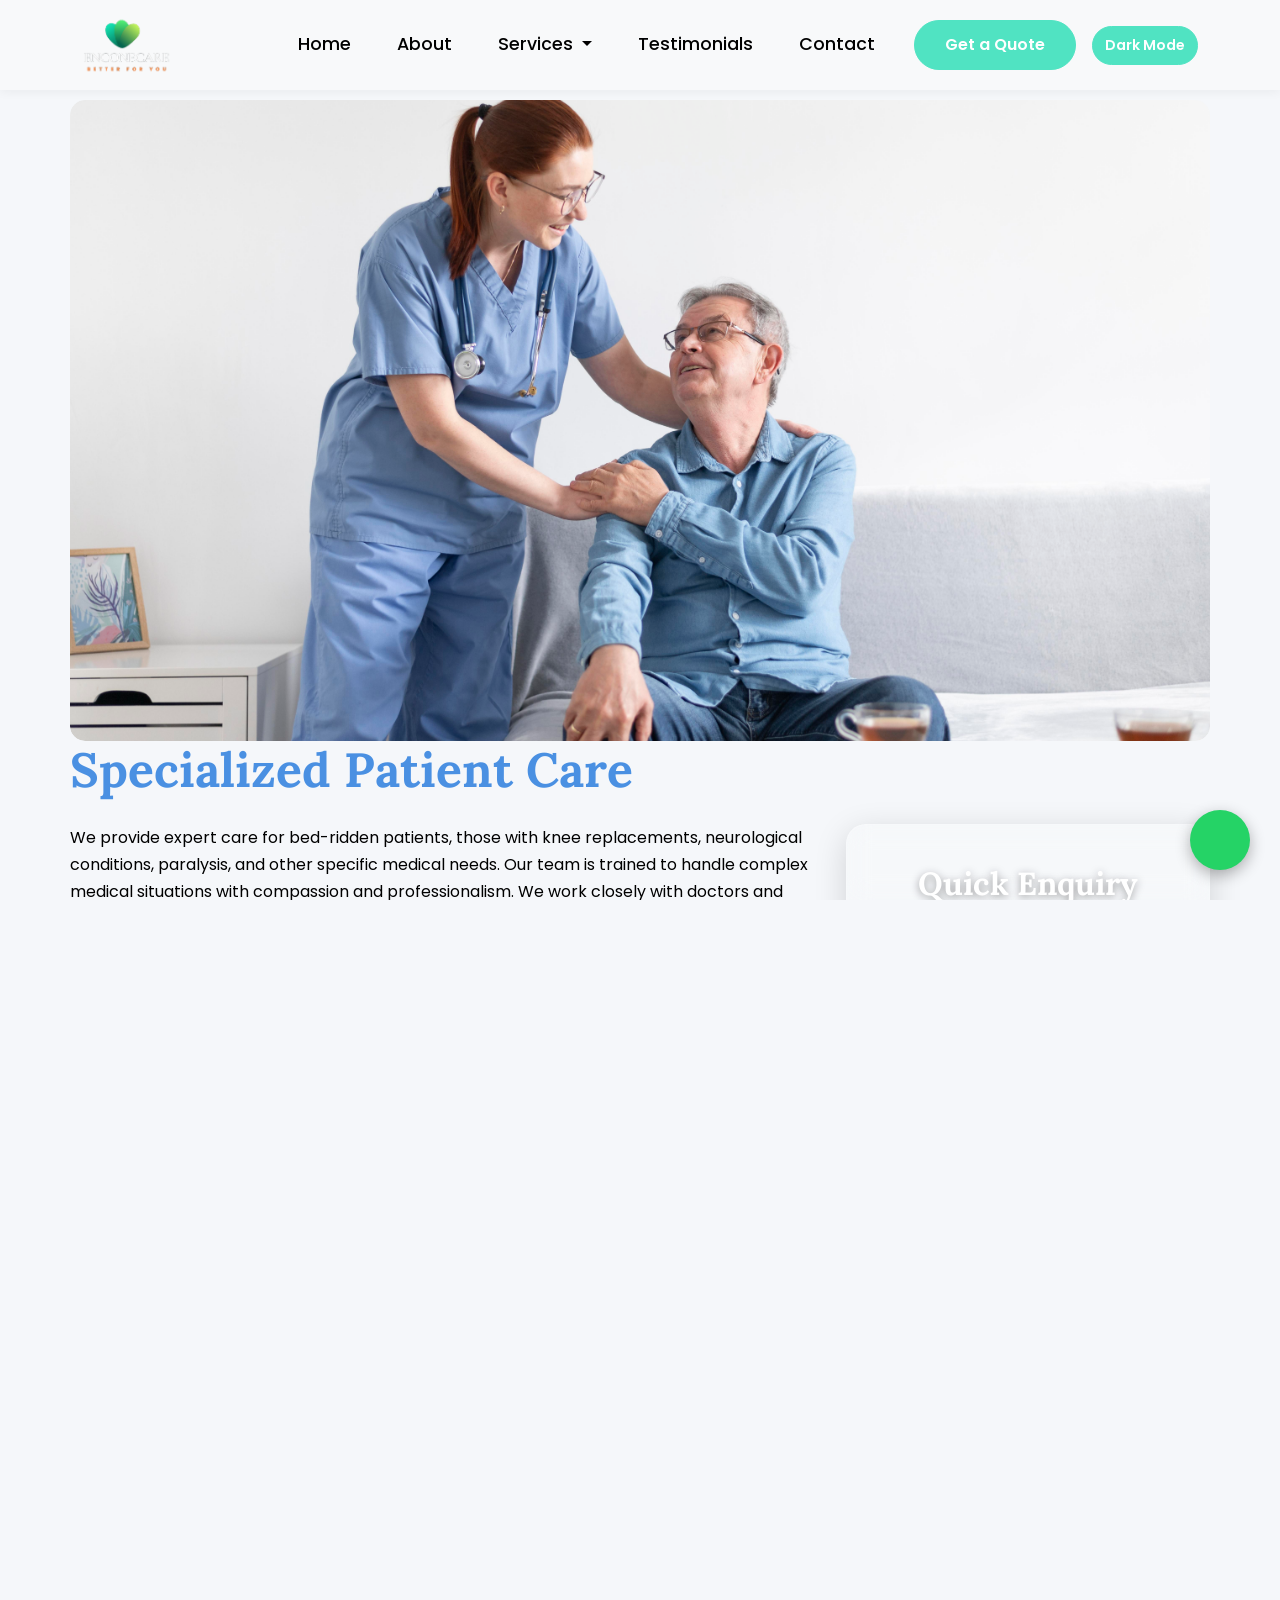
<file: specialized-patient-care.html>
<!DOCTYPE html>
<html lang="en">
<head>
    <meta charset="UTF-8">
    <meta name="viewport" content="width=device-width, initial-scale=1.0">
    <title>Specialized Patient Care - EnconeCare</title>
    <link rel="shortcut icon" href="Images/logo_raw_8112.png">
    <link rel="icon" href="Images/logo_raw_8112.png">
    <link href="https://cdn.jsdelivr.net/npm/bootstrap@5.1.3/dist/css/bootstrap.min.css" rel="stylesheet">
    <link rel="preconnect" href="https://fonts.googleapis.com">
    <link rel="preconnect" href="https://fonts.gstatic.com" crossorigin>
    <link href="https://fonts.googleapis.com/css2?family=Poppins:wght@300;400;500;600;700&family=Lora:wght@400;500;600&display=swap" rel="stylesheet">
    <link href="https://cdn.lineicons.com/3.0/lineicons.css" rel="stylesheet">
    <link rel="stylesheet" href="style.css">
    <script>
        // Immediately set the theme on page load to prevent flickering
        (function() {
            const savedTheme = localStorage.getItem('darkMode');
            const systemPrefersDark = window.matchMedia && window.matchMedia('(prefers-color-scheme: dark)').matches;

            if (savedTheme === "enabled" || (savedTheme === null && systemPrefersDark)) {
                document.documentElement.classList.add('dark-mode');
            }
        })();
    </script>
</head>
<body>
    <header class="header-area">
        <nav class="navbar navbar-expand-lg navbar-light bg-light">
            <div class="container">
                <a class="navbar-brand" href="index.html">
                    <img src="Images/logo_raw_8112.png" alt="EnconeCare Logo" class="logo">
                </a>
                <button class="navbar-toggler" type="button" data-bs-toggle="collapse" data-bs-target="#navbarNav" aria-controls="navbarNav" aria-expanded="false" aria-label="Toggle navigation">
                    <span class="navbar-toggler-icon"></span>
                </button>
                <div class="collapse navbar-collapse" id="navbarNav">
                    <ul class="navbar-nav ms-auto">
                        <li class="nav-item">
                            <a class="nav-link" href="index.html">Home</a>
                        </li>
                        <li class="nav-item">
                            <a class="nav-link" href="index.html#about">About</a>
                        </li>
                        <li class="nav-item dropdown">
                            <a class="nav-link dropdown-toggle" href="#" id="navbarDropdown" role="button" data-bs-toggle="dropdown" aria-expanded="false">
                                Services
                            </a>
                            <ul class="dropdown-menu" aria-labelledby="navbarDropdown">
                                 <li><a class="dropdown-item" href="male-female-nursing-staff.html">Male/Female Nursing Staff</a></li>
                                <li><a class="dropdown-item" href="male-female-attendants.html">Male/Female Attendants</a></li>
                                <li><a class="dropdown-item" href="elder-senior-citizen-care.html">Elder & Senior Citizen Care</a></li>
                                <li><a class="dropdown-item" href="nanny-baby-care.html">Nanny & Baby Care</a></li>
                                <li><a class="dropdown-item" href="specialized-patient-care.html">Specialized Patient Care</a></li>
                                <li><a class="dropdown-item" href="post-operative-care.html">Post-Operative Care</a></li>
                                <li><a class="dropdown-item" href="physiotherapy.html">Physiotherapy</a></li>
                                <li><a class="dropdown-item" href="sleep-study-test.html">Sleep Study Test</a></li>
                                <li><a class="dropdown-item" href="injection-visit.html">Injection Visit</a></li>
                                <li><a class="dropdown-item" href="doctor-visit.html">Doctor Visit</a></li>
                            </ul>
                        </li>
                        <li class="nav-item">
                            <a class="nav-link" href="index.html#testimonials">Testimonials</a>
                        </li>
                        <li class="nav-item">
                            <a class="nav-link" href="index.html#contact">Contact</a>
                        </li>
                    </ul>
                    <a href="index.html#contact" class="btn btn-primary ms-lg-3">Get a Quote</a>
                    <div class="dark-mode-toggle-switch ms-lg-3">
                        <button id="dark-mode-toggle-button" class="btn btn-primary">Dark Mode</button>
                    </div>
                </div>
            </div>
        </nav>
    </header>
    <div class="container section-padding">
        <div class="service-page-img-container">
            <img src="Images/medium-shot-smiley-man-nurse.jpg" class="service-page-img" alt="Specialized Patient Care">
        </div>
        <h1 class="section-title">Specialized Patient Care</h1>
        <div class="row">
            <div class="col-lg-8">
                <p>We provide expert care for bed-ridden patients, those with knee replacements, neurological conditions, paralysis, and other specific medical needs. Our team is trained to handle complex medical situations with compassion and professionalism. We work closely with doctors and family members to create a comprehensive care plan that addresses the unique needs of each patient. Our specialized care services also include palliative care and hospice support.</p>
                <p>We provide specialized home care for patients with:</p>
                <ul>
                    <li>Bedridden conditions (due to age, illness, or injury)</li>
                    <li>Post-operative recovery (e.g., knee, hip, or joint replacements)</li>
                    <li>Neurological conditions (such as Parkinson’s, Alzheimer’s, stroke)</li>
                    <li>Paralysis (partial or complete, temporary or permanent)</li>
                    <li>Cancer or terminal illness (palliative and hospice care)</li>
                    <li>Chronic illnesses (COPD, heart failure, diabetes complications)</li>
                </UL>
                <P>Key Services We Provide</P>
                <OL type="o">
                    <li>Daily Medical & Personal Care</li>
                    <li>Post-Surgical Recovery Support</li>
                    <li>Neurological and Paralysis Care</li>
                    <li>Palliative and Hospice Support</li>
                    <li>Care Coordination & Communication</li>
                
                </OL>
            </div>
            <div class="col-lg-4">
                <div class="inquiry-form mt-4 mt-lg-0">
                    <h3 class="contact-heading text-center">Quick Enquiry</h3>
                    <form action="https://formspree.io/f/xgvzlngp" method="POST">
                        <div class="form-group mb-3">
                            <input type="text" class="form-control" name="name" placeholder="Name" required>
                        </div>
                        <div class="form-group mb-3">
                            <input type="tel" class="form-control" name="contact" placeholder="Contact No." required>
                        </div>
                        <div class="form-group mb-4">
                            <textarea class="form-control" name="message" placeholder="Message" required rows="3"></textarea>
                        </div>
                        <button class="btn btn-primary w-100" type="submit">Send</button>
                    </form>
                </div>
            </div>
        </div>
        <a href="index.html" class="btn btn-primary mt-4">Back to Home</a>
    </div>
    <footer class="footer-area section-padding">
        <div class="container">
            <div class="row">
                <div class="col-lg-4 col-md-6">
                    <div class="footer-widget">
                        <h4 class="footer-title">About EnconeCare</h4>
                        <p>A leading nursing agency in Delhi, India, dedicated to providing compassionate and professional care services to those in need.</p>
                    </div>
                </div>
                <div class="col-lg-2 col-md-6">
                    <div class="footer-widget">
                        <h4 class="footer-title">Quick Links</h4>
                        <ul class="footer-links">
                            <li><a href="index.html#about">About</a></li>
                            <li><a href="index.html#services">Services</a></li>
                            <li><a href="index.html#testimonials">Testimonials</a></li>
                            <li><a href="index.html#contact">Contact</a></li>
                        </ul>
                    </div>
                </div>
                <div class="col-lg-3 col-md-6">
                    <div class="footer-widget">
                        <h4 class="footer-title">Our Services</h4>
                        <ul class="footer-links">
                            <li><a href="nanny-baby-care.html">Baby Care</a></li>
                            <li><a href="specialized-patient-care.html">Patient Care</a></li>
                            <li><a href="elder-senior-citizen-care.html">Elder Care</a></li>
                            <li><a href="physiotherapy.html">Physiotherapy</a></li>
                            <li><a href="sleep-study-test.html">Sleep Study Test</a></li>
                            <li><a href="injection-visit.html">Injection Visit</a></li>
                            <li><a href="doctor-visit.html">Doctor Visit</a></li>
                        </ul>
                    </div>
                </div>
                <div class="col-lg-3 col-md-6">
                    <div class="footer-widget">
                        <h4 class="footer-title">Contact</h4>
                        <ul class="footer-contact">
                            <li><i class="lni lni-map-marker"></i> S-558 dwarka bhawan, Shakarpur, Delhi</li>
                            <li><i class="lni lni-phone"></i> <a href="tel:+918887699109">+91 888 769 9109</a></li>
                            <li><i class="lni lni-envelope"></i> enconecare8887@gmail.com</li>
                        </ul>
                        <div class="social-icons mt-4">
                            <a href="https://www.facebook.com/profile.php?id=100083129450615"><i class="lni lni-facebook-filled"></i></a>
                            <a href="#"><i class="lni lni-twitter-filled"></i></a>
                            <a href="https://www.instagram.com/enconecarenursing?igsh=Z29ldzNsdzczNmh2"><i class="lni lni-instagram"></i></a>
                            <a href="#"><i class="lni lni-pinterest"></i></a>
                        </div>
                    </div>
                </div>
            </div>
            <div class="row">
                <div class="col-12 text-center">
                    <p class="copyright-text">Copyright &copy; 2024 EnconeCare.</p>
                </div>
            </div>
        </div>
    </footer>
    <script src="https://cdn.jsdelivr.net/npm/bootstrap@5.1.3/dist/js/bootstrap.bundle.min.js" integrity="sha384-ka7Sk0Gln4gmtz2MlQnikT1wXgYsOg+OMhuP+IlRH9sENBO0LRn5q+8nbTov4+1p" crossorigin="anonymous"></script>
    <script src="enhancements.js"></script>

    <a href="https://wa.me/+918887699109?text=Hello,%20I'm%20interested%20in%20your%20services." class="whatsapp-float" target="_blank">
        <i class="lni lni-whatsapp"></i>
    </a>

</body>
</html>
</file>
<file: style.css>
/*
==============================================
    Enhanced CSS for EnconeCare
==============================================
*/

:root {
    --primary-color: #4A90E2;
    --secondary-color: #50E3C2;
    --background-color: #F5F7FA;
    --text-color: #000000;
    --heading-color: #333;
    --card-background-color: #fff;
    --navbar-background-color: #fff;
    --footer-background-color: #2c3e50;
    --footer-text-color: #bdc3c7;
    --body-transition: background-color 0.3s, color 0.3s;
}

.dark-mode {
    --primary-color: #58a6ff;
    --secondary-color: #50E3C2;
    --background-color: #121212;
    --text-color: #e0e0e0;
    --heading-color: #ffffff;
    --card-background-color: #1e1e1e;
    --navbar-background-color: #1e1e1e;
    --footer-background-color: #1e1e1e;
    --footer-text-color: #a0a0a0;
}

/* --- Base and Typography --- */
html {
    height: 100%;
}

body {
    font-family: 'Poppins', sans-serif;
    color: var(--text-color);
    line-height: 1.7;
    background-color: var(--background-color);
    transition: var(--body-transition);
    height: 100%;
    overflow-y: scroll;
}

body.no-transition * {
    transition: none !important;
}

h1, h2, h3, h4, h5, h6 {
    font-family: 'Lora', serif;
    font-weight: 600;
    color: var(--heading-color);
}

.section-padding {
    padding: 100px 0;
}

.section-title {
    font-size: 3rem;
    font-weight: 700;
    margin-bottom: 25px;
    color: var(--primary-color);
}

.section-subtitle {
    font-size: 1.2rem;
    margin-bottom: 50px;
    color: var(--text-color);
}

/* --- Preloader --- */
.preloader {
    position: fixed;
    top: 0;
    left: 0;
    width: 100%;
    height: 100%;
    background-color: var(--background-color);
    z-index: 9999;
    display: flex;
    justify-content: center;
    align-items: center;
}

html, body {
    height: 100%;
    overflow: auto;
}

html.dark-mode .preloader {
    background-color: var(--background-color);
}

html.dark-mode .bg-light {
    background-color: var(--background-color) !important;
}

.spinner {
    border: 8px solid #f3f3f3;
    border-top: 8px solid var(--primary-color);
    border-radius: 50%;
    width: 60px;
    height: 60px;
    animation: spin 1s linear infinite;
}

@keyframes spin {
    0% { transform: rotate(0deg); }
    100% { transform: rotate(360deg); }
}


/* --- Header and Navigation --- */
.header-area {
    position: relative;
    z-index: 1000;
    width: 100%;
}

.header-area .navbar {
    padding: 10px 0;
    transition: all 0.4s ease;
    background-color: var(--navbar-background-color);
    box-shadow: 0 2px 10px rgba(0,0,0,0.05);
    position: fixed;
    top: 0;
    z-index: 1020; /* Ensure it's above other content */
    width: 100%;
    box-sizing: border-box;
}

.header-area .logo {
    max-height: 60px;
}

.header-area .navbar-nav .nav-link {
    font-weight: 500;
    color: var(--text-color);
    margin: 0 15px;
    transition: color 0.3s;
    font-size: 1.1rem;
}

.header-area .navbar-nav .nav-link:hover,
.header-area .navbar-nav .nav-link.active {
    color: var(--primary-color);
}

.btn-primary {
    background-color: var(--secondary-color);
    border-color: var(--secondary-color);
    padding: 12px 30px;
    font-weight: 600;
    border-radius: 30px;
    transition: all 0.3s ease;
}

.btn-primary:hover {
    background-color: #45c4a8;
    border-color: #45c4a8;
    transform: translateY(-3px);
}


/* --- Hero Section --- */
.hero-section {
    position: relative;
    height: 80vh;
    color: #fff;
    display: flex;
    align-items: center;
    justify-content: center;
    text-align: center;
    overflow: hidden;
}

#heroCarousel {
    position: absolute;
    top: 0;
    left: 0;
    width: 100%;
    height: 100%;
    z-index: 0;
}

#heroCarousel .carousel-item {
    height: 100vh;
}

#heroCarousel .carousel-item img {
    object-fit: cover;
    height: 100%;
    width: 100%;
    border-radius: 15px;
}


.hero-overlay {
    position: absolute;
    top: 0;
    left: 0;
    height: 100%;
    width: 100%;
    background: linear-gradient(to bottom, rgba(0, 0, 0, 0.5), rgba(0, 0, 0, 0));
    z-index: 1;
}

.hero-section .container {
    z-index: 2;
    position: relative;
}

.hero-section h1 {
    font-size: 4rem;
    font-weight: 700;
    color: #fff;
    text-shadow: 2px 2px 10px rgba(0,0,0,0.3);
}


/* --- Service Section --- */
.service-card {
    background: var(--card-background-color);
    padding: 40px;
    text-align: center;
    border-radius: 10px;
    box-shadow: 0 10px 30px rgba(0,0,0,0.07);
    transition: transform 0.4s, box-shadow 0.4s, background-color 0.3s;
    height: 100%;
    border-bottom: 4px solid var(--primary-color);
}

.service-card:hover {
    transform: translateY(-20px);
    box-shadow: 0 25px 50px rgba(0,0,0,0.15);
}

.service-icon {
    font-size: 3.5rem;
    color: var(--primary-color);
    margin-bottom: 25px;
    transition: transform 0.4s, color 0.4s;
}

.service-card:hover .service-icon {
    transform: scale(1.2);
    color: var(--secondary-color);
}

.service-title {
    font-size: 1.6rem;
    margin-bottom: 20px;
}

#why-us .service-icon:hover {
    transform: scale(1.2);
    color: var(--secondary-color);
}

#gallery .img-fluid {
    transition: transform 0.3s, box-shadow 0.3s;
    border-radius: 15px;
}

#gallery .img-fluid:hover {
    transform: scale(1.05);
    box-shadow: 0 10px 20px rgba(0,0,0,0.15);
}

/* --- Inquiry Form Glass Effect --- */
.inquiry-column-bg {
    background: url('Images/pexels-pixabay-40568.jpg') no-repeat center center;
    background-size: cover;
    padding: 30px;
    border-radius: 20px;
    position: relative;
    z-index: 1;
}

.inquiry-form {
    background: rgba(255, 255, 255, 0.15);
    backdrop-filter: blur(12px);
    -webkit-backdrop-filter: blur(12px);
    border-radius: 20px;
    border: 1px solid rgba(255, 255, 255, 0.2);
    box-shadow: 0 8px 32px 0 rgba(0, 0, 0, 0.15);
    padding: 40px;
}

.dark-mode .inquiry-form {
    background: rgba(30, 30, 30, 0.25);
    border: 1px solid rgba(255, 255, 255, 0.1);
}

.inquiry-form .contact-heading {
    font-weight: 700;
    font-size: 2rem;
    color: #fff; /* Change text to white to be visible on the dark image */
    text-shadow: 0 2px 8px rgba(0,0,0,0.4);
}

.inquiry-form p {
    color: #fff;
    text-shadow: 0 1px 4px rgba(0,0,0,0.3);
}


.inquiry-form .form-control {
    background-color: rgba(255, 255, 255, 0.2);
    border: 1px solid rgba(255, 255, 255, 0.3);
    border-radius: 10px;
    padding: 18px 25px;
    color: #000; /* Black text for light inputs */
    transition: all 0.3s ease;
}

.dark-mode .inquiry-form .form-control {
    background-color: rgba(0, 0, 0, 0.3);
    border: 1px solid rgba(255, 255, 255, 0.2);
    color: #fff; /* White text for dark inputs */
}

.inquiry-form .form-control::placeholder {
  color: #333;
  opacity: 0.9;
}

.dark-mode .inquiry-form .form-control::placeholder {
  color: #ccc;
}

.inquiry-form .form-control:focus {
    background-color: rgba(255, 255, 255, 0.4);
    border-color: var(--primary-color);
    box-shadow: 0 0 15px rgba(74, 144, 226, 0.3);
}

.dark-mode .inquiry-form .form-control:focus {
    background-color: rgba(0, 0, 0, 0.5);
}

.inquiry-form .btn-primary.inquiry-btn {
    background: var(--primary-color);
    border: none;
    border-radius: 10px;
    padding: 18px;
    font-size: 1.2rem;
    font-weight: 700;
    letter-spacing: 1px;
    box-shadow: 0 10px 25px rgba(74, 144, 226, 0.3);
    transition: all 0.3s ease;
}

.inquiry-form .btn-primary.inquiry-btn:hover {
    transform: translateY(-5px);
    box-shadow: 0 15px 30px rgba(74, 144, 226, 0.5);
}

/* --- Testimonials Section --- */
.testimonial-card {
    background: var(--card-background-color);
    padding: 35px;
    border-radius: 10px;
    border-left: 6px solid var(--secondary-color);
    height: 100%;
    box-shadow: 0 5px 20px rgba(0,0,0,0.05);
    transition: background-color 0.3s;
}

.testimonial-author {
    display: flex;
    align-items: center;
    margin-top: 25px;
}

.testimonial-author img {
    width: 65px;
    height: 65px;
    border-radius: 15px;
    margin-right: 20px;
    border: 3px solid var(--secondary-color);
}

.testimonial-author h5 {
    margin: 0;
    font-size: 1.2rem;
    color: var(--heading-color);
}


/* --- Contact Section --- */
.contact-info p {
    font-size: 1.1rem;
    margin-bottom: 20px;
}

.contact-info i {
    color: var(--primary-color);
    margin-right: 15px;
    font-size: 1.3rem;
}

.contact-heading {
    margin-bottom: 25px;
    font-size: 1.8rem;
}

.social-icons a {
    font-size: 1.8rem;
    margin-right: 20px;
    transition: color 0.3s, transform 0.3s;
}

.social-icons a i {
    display: inline-block;
}

.social-icons a:hover {
    color: var(--primary-color);
}

.social-icons a:hover i {
    animation: bounce 0.8s ease-in-out;
}







.social-icons a .lni-facebook-filled {
    color: #3b5998; /* Facebook Blue */
}

.social-icons a .lni-twitter-filled {
    color: #00acee; /* Twitter Blue */
}

.social-icons a .lni-linkedin-original {
    color: #0077b5; /* LinkedIn Blue */
}

.social-icons a .lni-pinterest {
    color: #E60023; /* Pinterest Red */
}

.social-icons a .lni-instagram {
    color: #E1306C; /* Instagram Red-Purple */
}

.google-map {
    border-radius: 15px;
    overflow: hidden;
    box-shadow: 0 10px 30px rgba(0,0,0,0.1);
}

/* --- Footer --- */
.footer-area {
    background-color: var(--footer-background-color);
    color: var(--footer-text-color);
}

.footer-title {
    color: #fff;
    font-size: 1.4rem;
    margin-bottom: 25px;
}

.footer-links {
    list-style: none;
    padding: 0;
}

.footer-links li a {
    color: var(--footer-text-color);
    text-decoration: none;
    transition: color 0.3s;
    line-height: 2.2;
}

.footer-links li a:hover {
    color: var(--secondary-color);
}

.footer-contact {
    list-style: none;
    padding: 0;
}

.footer-contact li {
    display: flex;
    align-items: center;
    margin-bottom: 10px;
}

.footer-contact i {
    margin-right: 15px;
    color: var(--secondary-color);
}

.copyright-text {
    margin-top: 50px;
    padding-top: 25px;
    border-top: 1px solid #34495e;
    color: #95a5a6;
}

/* --- Scroll-to-top button --- */
.scroll-to-top {
    position: fixed;
    bottom: 30px;
    right: 30px;
    width: 50px;
    height: 50px;
    background-color: var(--primary-color);
    color: #fff;
    border: none;
    border-radius: 50%;
    font-size: 1.5rem;
    cursor: pointer;
    opacity: 0;
    visibility: hidden;
    transform: translateY(20px);
    transition: all 0.4s ease;
    z-index: 1000;
    box-shadow: 0 5px 15px rgba(0,0,0,0.2);
}

.scroll-to-top.show {
    opacity: 1;
    visibility: visible;
    transform: translateY(0);
}

.scroll-to-top:hover {
    background-color: #357ABD;
}

/* --- WhatsApp Floating Button --- */
.whatsapp-float {
    position: fixed;
    bottom: 30px;
    right: 30px;
    width: 60px;
    height: 60px;
    background-color: #25D366; /* WhatsApp green */
    color: #fff;
    border-radius: 50%;
    text-align: center;
    font-size: 2.5rem;
    line-height: 60px; /* Vertically center icon */
    z-index: 1000;
    box-shadow: 0 5px 15px rgba(0,0,0,0.3);
    transition: all 0.3s ease;
    display: flex; /* Use flexbox for better centering */
    justify-content: center;
    align-items: center;
    text-decoration: none; /* Remove underline */
}

.whatsapp-float:hover {
    background-color: #1DA851; /* Darker green on hover */
    transform: scale(1.1);
}

/* --- Animations --- */
.fade-in {
    opacity: 0;
    transform: translateY(20px);
    animation: fadeInAnimation 0.8s ease-out forwards;
}

@keyframes fadeInAnimation {
    to {
        opacity: 1;
        transform: translateY(0);
    }
}

@keyframes bounce {
    0%, 20%, 50%, 80%, 100% {
        transform: translateY(0);
    }
    40% {
        transform: translateY(-10px);
    }
    60% {
        transform: translateY(-5px);
    }
}

/* --- Dark Mode Toggle Switch --- */
.dark-mode-toggle-switch {
    align-self: center;
}

#dark-mode-toggle-button {
    padding: 8px 12px;
    font-size: 14px;
}

.dark-mode-toggle-switch #dark-mode-checkbox {
    display: none;
}

.toggle-label {
    background: #2c3e50;
    border-radius: 50px;
    cursor: pointer;
    display: flex;
    align-items: center;
    justify-content: space-between;
    padding: 5px;
    position: relative;
    height: 30px;
    width: 65px;
    transition: background 0.2s ease-in-out;
}

.toggle-ball {
    background: #fff;
    border-radius: 50%;
    position: absolute;
    top: 2px;
    left: 2px;
    height: 26px;
    width: 26px;
    transition: transform 0.2s ease-in-out;
}

#dark-mode-checkbox:checked + .toggle-label {
    background: var(--primary-color);
}

#dark-mode-checkbox:checked + .toggle-label .toggle-ball {
    transform: translateX(35px);
}

.toggle-label .lni-sun, .toggle-label .lni-moon {
    font-size: 16px;
    color: #f1c40f;
}

.dropdown-menu {
    transition: all 0.3s ease-in-out;
    border-radius: 10px;
    border: none;
    box-shadow: 0 10px 30px rgba(0,0,0,0.1);
    background-color: var(--card-background-color);
    display: block;
    opacity: 0;
    visibility: hidden;
    transform: translateY(10px);
}

.dropdown-menu.show {
    opacity: 1;
    visibility: visible;
    transform: translateY(0);
}

@media (max-width: 991px) {
    .dropdown-menu {
        display: none;
    }

    .dropdown-menu.show {
        display: block;
    }
}

@media (min-width: 992px) {
    .dropdown:hover .dropdown-menu {
        opacity: 1;
        visibility: visible;
        transform: translateY(0);
    }
}

.dark-mode .dropdown-menu {
    background-color: var(--card-background-color);
}

.dark-mode .dropdown-item {
    color: var(--text-color);
}

.dark-mode .dropdown-item:hover {
    background-color: var(--primary-color);
    color: #fff;
}

.book-appointment-float {
    position: fixed;
    bottom: 30px; /* Adjust as needed */
    left: 30px; /* Adjust as needed */
    background-color: var(--primary-color); /* Using primary color for consistency */
    color: #fff;
    padding: 15px 25px;
    border-radius: 5px;
    text-decoration: none;
    font-weight: 600;
    z-index: 1000; /* Ensure it's on top */
    box-shadow: 0 4px 10px rgba(0,0,0,0.2);
    transition: background-color 0.3s, transform 0.3s;
}

.book-appointment-float:hover {
    background-color: #357ABD; /* Darker shade on hover */
    transform: translateY(-3px);
}


.service-page-img-container {
    position: relative;
    width: 100%;
    padding-bottom: 56.25%; /* 16:9 aspect ratio */
    overflow: hidden;
    border-radius: 15px;
}

.service-page-img {
    position: absolute;
    top: 0;
    left: 0;
    width: 100%;
    height: 100%;
    object-fit: cover;
    border-radius: 15px;
}
.gallery-img {
       height: 250px; 
       object-fit: cover;
       width: 100%;
   }
</file>
